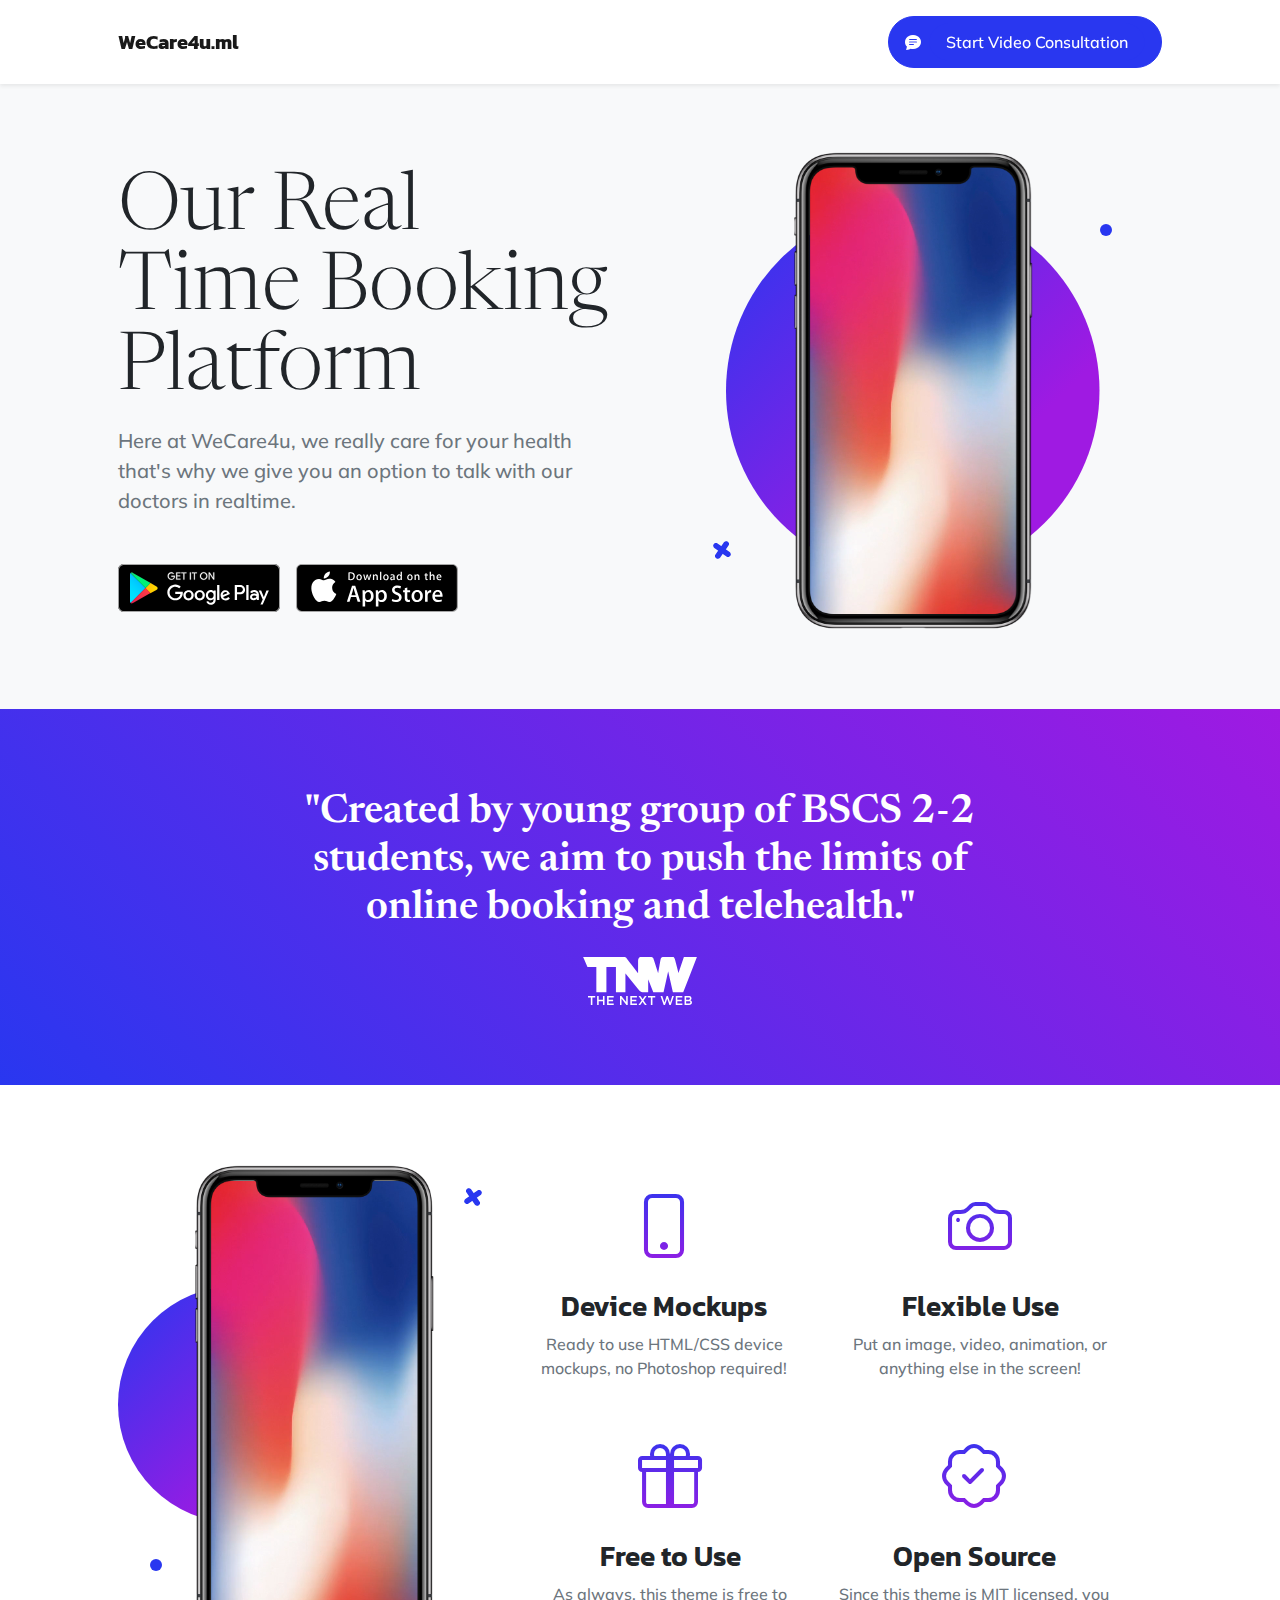
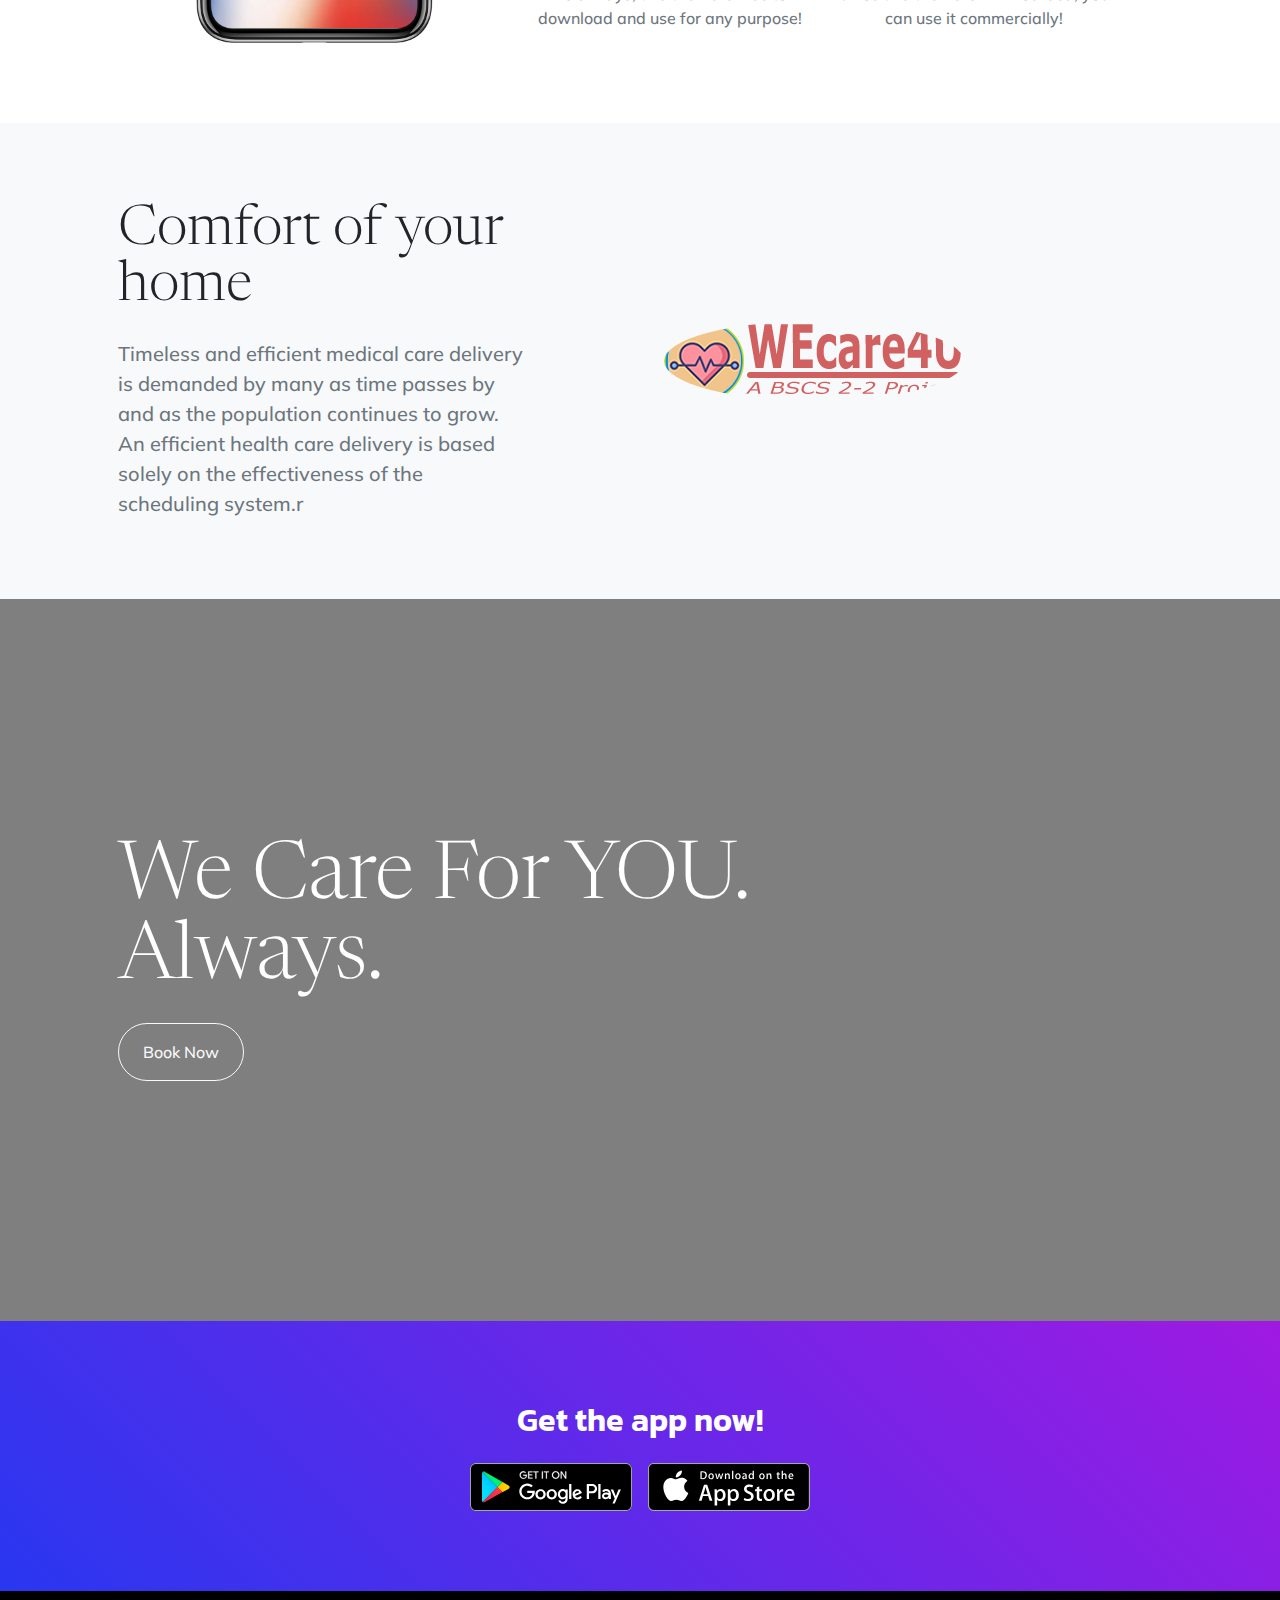
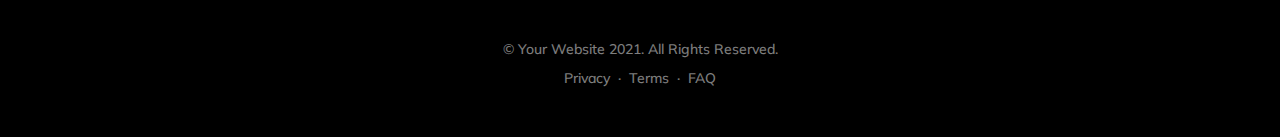
<file: landing/index.html>
<!DOCTYPE html>
<html lang="en">
    <head>
        <meta charset="utf-8" />
        <meta name="viewport" content="width=device-width, initial-scale=1, shrink-to-fit=no" />
        <meta name="description" content="" />
        <meta name="author" content="" />
        <title>WeCare4u - Videoconferencing Tool</title>
        <link rel="icon" type="image/x-icon" href="assets/favicon.ico" />
        <!-- Bootstrap icons-->
        <link href="https://cdn.jsdelivr.net/npm/bootstrap-icons@1.5.0/font/bootstrap-icons.css" rel="stylesheet" />
        <!-- Google fonts-->
        <link rel="preconnect" href="https://fonts.gstatic.com" />
        <link href="https://fonts.googleapis.com/css2?family=Newsreader:ital,wght@0,600;1,600&amp;display=swap" rel="stylesheet" />
        <link href="https://fonts.googleapis.com/css2?family=Mulish:ital,wght@0,300;0,500;0,600;0,700;1,300;1,500;1,600;1,700&amp;display=swap" rel="stylesheet" />
        <link href="https://fonts.googleapis.com/css2?family=Kanit:ital,wght@0,400;1,400&amp;display=swap" rel="stylesheet" />
        <!-- Core theme CSS (includes Bootstrap)-->
        <link href="css/styles.css" rel="stylesheet" />
    </head>
    <body id="page-top">
        <!-- Navigation-->
        <nav class="navbar navbar-expand-lg navbar-light fixed-top shadow-sm" id="mainNav">
            <div class="container px-5">
                <a class="navbar-brand fw-bold" href="#page-top">WeCare4u.ml</a>
                <button class="navbar-toggler" type="button" data-bs-toggle="collapse" data-bs-target="#navbarResponsive" aria-controls="navbarResponsive" aria-expanded="false" aria-label="Toggle navigation">
                    Menu
                    <i class="bi-list"></i>
                </button>
                <div class="collapse navbar-collapse" id="navbarResponsive">
                    <ul class="navbar-nav ms-auto me-4 my-3 my-lg-0">
                        <li class="nav-item"><a class="nav-link me-lg-3" href="#features"> </a></li>
                        <li class="nav-item" ><a class="nav-link me-lg-3" href="#download"> </a></li>
                    </ul>
                    <button class="btn btn-primary rounded-pill px-3 mb-2 mb-lg-0" href="https://wecare4u.ml" target="_blank" >
                        <span class="d-flex align-items-center">
                            <i class="bi-chat-text-fill me-2"></i>
                            
							
							<a href="https://wecare4u.ml" target="_blank"><input class="btn btn-primary rounded-pill px-3 mb-2 mb-lg-0" type="button" value="Start Video Consultation"></a>
							
                        </span>
                    </button>
                </div>
            </div>
        </nav>
        <!-- Mashead header-->
        <header class="masthead">
            <div class="container px-5">
                <div class="row gx-5 align-items-center">
                    <div class="col-lg-6">
                        <!-- Mashead text and app badges-->
                        <div class="mb-5 mb-lg-0 text-center text-lg-start">
                            <h1 class="display-1 lh-1 mb-3">Our Real Time Booking Platform</h1>
                            <p class="lead fw-normal text-muted mb-5">Here at WeCare4u, we really care for your health that's why we give you 
							an option to talk with our doctors in realtime.</p>
                            <div class="d-flex flex-column flex-lg-row align-items-center">
                                <a class="me-lg-3 mb-4 mb-lg-0" href="#!"><img class="app-badge" src="assets/img/google-play-badge.svg" alt="..." /></a>
                                <a href="#!"><img class="app-badge" src="assets/img/app-store-badge.svg" alt="..." /></a>
                            </div>
                        </div>
                    </div>
                    <div class="col-lg-6">
                        <!-- Masthead device mockup feature-->
                        <div class="masthead-device-mockup">
                            <svg class="circle" viewBox="0 0 100 100" xmlns="http://www.w3.org/2000/svg">
                                <defs>
                                    <linearGradient id="circleGradient" gradientTransform="rotate(45)">
                                        <stop class="gradient-start-color" offset="0%"></stop>
                                        <stop class="gradient-end-color" offset="100%"></stop>
                                    </linearGradient>
                                </defs>
                                <circle cx="50" cy="50" r="50"></circle></svg
                            ><svg class="shape-1 d-none d-sm-block" viewBox="0 0 240.83 240.83" xmlns="http://www.w3.org/2000/svg">
                                <rect x="-32.54" y="78.39" width="305.92" height="84.05" rx="42.03" transform="translate(120.42 -49.88) rotate(45)"></rect>
                                <rect x="-32.54" y="78.39" width="305.92" height="84.05" rx="42.03" transform="translate(-49.88 120.42) rotate(-45)"></rect></svg
                            ><svg class="shape-2 d-none d-sm-block" viewBox="0 0 100 100" xmlns="http://www.w3.org/2000/svg"><circle cx="50" cy="50" r="50"></circle></svg>
                            <div class="device-wrapper">
                                <div class="device" data-device="iPhoneX" data-orientation="portrait" data-color="black">
                                    <div class="screen bg-black">
                                        <!-- PUT CONTENTS HERE:-->
                                        <!-- * * This can be a video, image, or just about anything else.-->
                                        <!-- * * Set the max width of your media to 100% and the height to-->
                                        <!-- * * 100% like the demo example below.-->
                                        <video muted="muted" autoplay="" loop="" style="max-width: 100%; height: 100%"><source src="assets/img/demo-screen.mp4" type="video/mp4" /></video>
                                    </div>
                                </div>
                            </div>
                        </div>
                    </div>
                </div>
            </div>
        </header>
        <!-- Quote/testimonial aside-->
        <aside class="text-center bg-gradient-primary-to-secondary">
            <div class="container px-5">
                <div class="row gx-5 justify-content-center">
                    <div class="col-xl-8">
                        <div class="h2 fs-1 text-white mb-4">"Created by young group of BSCS 2-2 students, we aim to push the limits of online booking and telehealth."</div>
                        <img src="assets/img/tnw-logo.svg" alt="..." style="height: 3rem" />
                    </div>
                </div>
            </div>
        </aside>
        <!-- App features section-->
        <section id="features">
            <div class="container px-5">
                <div class="row gx-5 align-items-center">
                    <div class="col-lg-8 order-lg-1 mb-5 mb-lg-0">
                        <div class="container-fluid px-5">
                            <div class="row gx-5">
                                <div class="col-md-6 mb-5">
                                    <!-- Feature item-->
                                    <div class="text-center">
                                        <i class="bi-phone icon-feature text-gradient d-block mb-3"></i>
                                        <h3 class="font-alt">Device Mockups</h3>
                                        <p class="text-muted mb-0">Ready to use HTML/CSS device mockups, no Photoshop required!</p>
                                    </div>
                                </div>
                                <div class="col-md-6 mb-5">
                                    <!-- Feature item-->
                                    <div class="text-center">
                                        <i class="bi-camera icon-feature text-gradient d-block mb-3"></i>
                                        <h3 class="font-alt">Flexible Use</h3>
                                        <p class="text-muted mb-0">Put an image, video, animation, or anything else in the screen!</p>
                                    </div>
                                </div>
                            </div>
                            <div class="row">
                                <div class="col-md-6 mb-5 mb-md-0">
                                    <!-- Feature item-->
                                    <div class="text-center">
                                        <i class="bi-gift icon-feature text-gradient d-block mb-3"></i>
                                        <h3 class="font-alt">Free to Use</h3>
                                        <p class="text-muted mb-0">As always, this theme is free to download and use for any purpose!</p>
                                    </div>
                                </div>
                                <div class="col-md-6">
                                    <!-- Feature item-->
                                    <div class="text-center">
                                        <i class="bi-patch-check icon-feature text-gradient d-block mb-3"></i>
                                        <h3 class="font-alt">Open Source</h3>
                                        <p class="text-muted mb-0">Since this theme is MIT licensed, you can use it commercially!</p>
                                    </div>
                                </div>
                            </div>
                        </div>
                    </div>
                    <div class="col-lg-4 order-lg-0">
                        <!-- Features section device mockup-->
                        <div class="features-device-mockup">
                            <svg class="circle" viewBox="0 0 100 100" xmlns="http://www.w3.org/2000/svg">
                                <defs>
                                    <linearGradient id="circleGradient" gradientTransform="rotate(45)">
                                        <stop class="gradient-start-color" offset="0%"></stop>
                                        <stop class="gradient-end-color" offset="100%"></stop>
                                    </linearGradient>
                                </defs>
                                <circle cx="50" cy="50" r="50"></circle></svg
                            ><svg class="shape-1 d-none d-sm-block" viewBox="0 0 240.83 240.83" xmlns="http://www.w3.org/2000/svg">
                                <rect x="-32.54" y="78.39" width="305.92" height="84.05" rx="42.03" transform="translate(120.42 -49.88) rotate(45)"></rect>
                                <rect x="-32.54" y="78.39" width="305.92" height="84.05" rx="42.03" transform="translate(-49.88 120.42) rotate(-45)"></rect></svg
                            ><svg class="shape-2 d-none d-sm-block" viewBox="0 0 100 100" xmlns="http://www.w3.org/2000/svg"><circle cx="50" cy="50" r="50"></circle></svg>
                            <div class="device-wrapper">
                                <div class="device" data-device="iPhoneX" data-orientation="portrait" data-color="black">
                                    <div class="screen bg-black">
                                        <!-- PUT CONTENTS HERE:-->
                                        <!-- * * This can be a video, image, or just about anything else.-->
                                        <!-- * * Set the max width of your media to 100% and the height to-->
                                        <!-- * * 100% like the demo example below.-->
                                        <video muted="muted" autoplay="" loop="" style="max-width: 100%; height: 100%"><source src="assets/img/demo-screen.mp4" type="video/mp4" /></video>
                                    </div>
                                </div>
                            </div>
                        </div>
                    </div>
                </div>
            </div>
        </section>
        <!-- Basic features section-->
        <section class="bg-light">
            <div class="container px-5">
                <div class="row gx-5 align-items-center justify-content-center justify-content-lg-between">
                    <div class="col-12 col-lg-5">
                        <h2 class="display-4 lh-1 mb-4">Comfort of your home</h2>
                        <p class="lead fw-normal text-muted mb-5 mb-lg-0">Timeless and efficient medical care delivery is demanded by many as time passes by and as the population continues to grow. An efficient health care delivery is based solely on the effectiveness of the scheduling system.r </p>
                    </div>
                    <div class="col-sm-8 col-md-6">
					
                        <div class="px-5 px-sm-0"><img class="img-fluid rounded-circle" src="logo.png" alt="..." /></div>
                    </div>
					
                </div>
            </div>
        </section>
        <!-- Call to action section-->
        <section class="cta">
            <div class="cta-content">
                <div class="container px-5">
                    <h2 class="text-white display-1 lh-1 mb-4">
                        We Care For YOU.
                        <br />
                        Always.
                    </h2>
                    <a class="btn btn-outline-light py-3 px-4 rounded-pill" href="https://wecare4u.ml" target="_blank">Book Now</a>
                </div>
            </div>
        </section>
        <!-- App badge section-->
        <section class="bg-gradient-primary-to-secondary" id="download">
            <div class="container px-5">
                <h2 class="text-center text-white font-alt mb-4">Get the app now!</h2>
                <div class="d-flex flex-column flex-lg-row align-items-center justify-content-center">
                    <a class="me-lg-3 mb-4 mb-lg-0" href="#!"><img class="app-badge" src="assets/img/google-play-badge.svg" alt="..." /></a>
                    <a href="#!"><img class="app-badge" src="assets/img/app-store-badge.svg" alt="..." /></a>
                </div>
            </div>
        </section>
        <!-- Footer-->
        <footer class="bg-black text-center py-5">
            <div class="container px-5">
                <div class="text-white-50 small">
                    <div class="mb-2">&copy; Your Website 2021. All Rights Reserved.</div>
                    <a href="#!">Privacy</a>
                    <span class="mx-1">&middot;</span>
                    <a href="#!">Terms</a>
                    <span class="mx-1">&middot;</span>
                    <a href="#!">FAQ</a>
                </div>
            </div>
        </footer>
        <!-- Feedback Modal-->
        <div class="modal fade" id="feedbackModal" tabindex="-1" aria-labelledby="feedbackModalLabel" aria-hidden="true">
            <div class="modal-dialog modal-dialog-centered">
                <div class="modal-content">
                    <div class="modal-header bg-gradient-primary-to-secondary p-4">
                        <h5 class="modal-title font-alt text-white" id="feedbackModalLabel">Send feedback</h5>
                        <button class="btn-close btn-close-white" type="button" data-bs-dismiss="modal" aria-label="Close"></button>
                    </div>
                    <div class="modal-body border-0 p-4">
                        <!-- * * * * * * * * * * * * * * *-->
                        <!-- * * SB Forms Contact Form * *-->
                        <!-- * * * * * * * * * * * * * * *-->
                        <!-- This form is pre-integrated with SB Forms.-->
                        <!-- To make this form functional, sign up at-->
                        <!-- https://startbootstrap.com/solution/contact-forms-->
                        <!-- to get an API token!-->
                        <form id="contactForm" data-sb-form-api-token="API_TOKEN">
                            <!-- Name input-->
                            <div class="form-floating mb-3">
                                <input class="form-control" id="name" type="text" placeholder="Enter your name..." data-sb-validations="required" />
                                <label for="name">Full name</label>
                                <div class="invalid-feedback" data-sb-feedback="name:required">A name is required.</div>
                            </div>
                            <!-- Email address input-->
                            <div class="form-floating mb-3">
                                <input class="form-control" id="email" type="email" placeholder="name@example.com" data-sb-validations="required,email" />
                                <label for="email">Email address</label>
                                <div class="invalid-feedback" data-sb-feedback="email:required">An email is required.</div>
                                <div class="invalid-feedback" data-sb-feedback="email:email">Email is not valid.</div>
                            </div>
                            <!-- Phone number input-->
                            <div class="form-floating mb-3">
                                <input class="form-control" id="phone" type="tel" placeholder="(123) 456-7890" data-sb-validations="required" />
                                <label for="phone">Phone number</label>
                                <div class="invalid-feedback" data-sb-feedback="phone:required">A phone number is required.</div>
                            </div>
                            <!-- Message input-->
                            <div class="form-floating mb-3">
                                <textarea class="form-control" id="message" type="text" placeholder="Enter your message here..." style="height: 10rem" data-sb-validations="required"></textarea>
                                <label for="message">Message</label>
                                <div class="invalid-feedback" data-sb-feedback="message:required">A message is required.</div>
                            </div>
                            <!-- Submit success message-->
                            <!---->
                            <!-- This is what your users will see when the form-->
                            <!-- has successfully submitted-->
                            <div class="d-none" id="submitSuccessMessage">
                                <div class="text-center mb-3">
                                    <div class="fw-bolder">Form submission successful!</div>
                                    To activate this form, sign up at
                                    <br />
                                    <a href="https://startbootstrap.com/solution/contact-forms">https://startbootstrap.com/solution/contact-forms</a>
                                </div>
                            </div>
                            <!-- Submit error message-->
                            <!---->
                            <!-- This is what your users will see when there is-->
                            <!-- an error submitting the form-->
                            <div class="d-none" id="submitErrorMessage"><div class="text-center text-danger mb-3">Error sending message!</div></div>
                            <!-- Submit Button-->
                            <div class="d-grid"><button class="btn btn-primary rounded-pill btn-lg disabled" id="submitButton" type="submit">Submit</button></div>
                        </form>
                    </div>
                </div>
            </div>
        </div>
        <!-- Bootstrap core JS-->
        <script src="https://cdn.jsdelivr.net/npm/bootstrap@5.0.1/dist/js/bootstrap.bundle.min.js"></script>
        <!-- Core theme JS-->
        <script src="js/scripts.js"></script>
    </body>
</html>
</file>
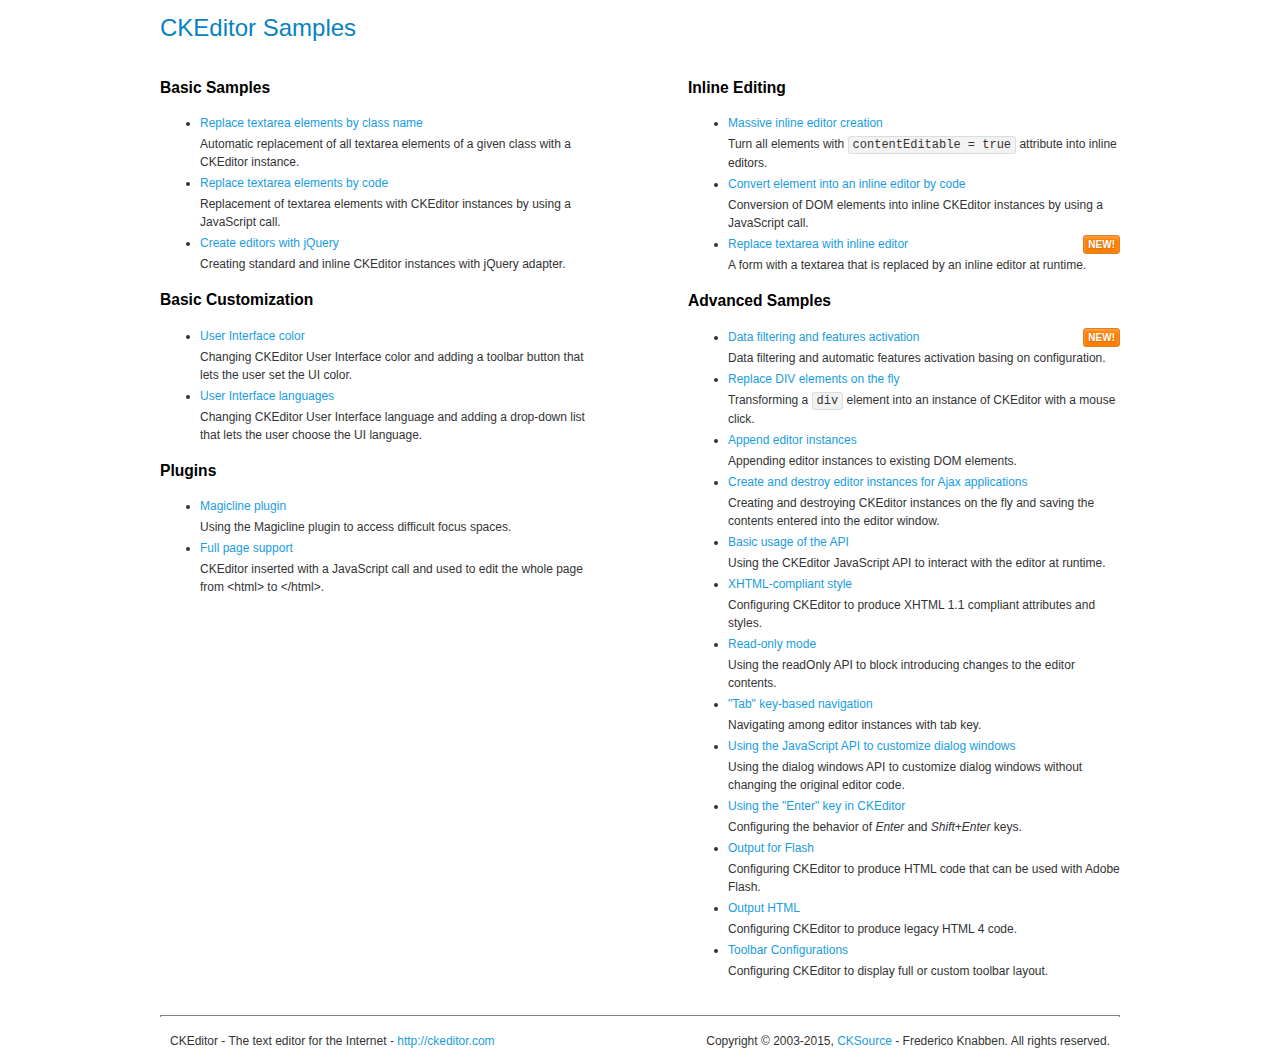
<file: vendor/ckeditor/samples/index.html>
<!DOCTYPE html>
<!--
Copyright (c) 2003-2015, CKSource - Frederico Knabben. All rights reserved.
For licensing, see LICENSE.md or http://ckeditor.com/license
-->
<html>
<head>
	<meta charset="utf-8">
	<title>CKEditor Samples</title>
	<link rel="stylesheet" href="sample.css">
</head>
<body>
	<h1 class="samples">
		CKEditor Samples
	</h1>
	<div class="twoColumns">
		<div class="twoColumnsLeft">
			<h2 class="samples">
				Basic Samples
			</h2>
			<dl class="samples">
				<dt><a class="samples" href="replacebyclass.html">Replace textarea elements by class name</a></dt>
				<dd>Automatic replacement of all textarea elements of a given class with a CKEditor instance.</dd>

				<dt><a class="samples" href="replacebycode.html">Replace textarea elements by code</a></dt>
				<dd>Replacement of textarea elements with CKEditor instances by using a JavaScript call.</dd>

				<dt><a class="samples" href="jquery.html">Create editors with jQuery</a></dt>
				<dd>Creating standard and inline CKEditor instances with jQuery adapter.</dd>
			</dl>

			<h2 class="samples">
				Basic Customization
			</h2>
			<dl class="samples">
				<dt><a class="samples" href="uicolor.html">User Interface color</a></dt>
				<dd>Changing CKEditor User Interface color and adding a toolbar button that lets the user set the UI color.</dd>

				<dt><a class="samples" href="uilanguages.html">User Interface languages</a></dt>
				<dd>Changing CKEditor User Interface language and adding a drop-down list that lets the user choose the UI language.</dd>
			</dl>


			<h2 class="samples">Plugins</h2>
<dl class="samples">
<dt><a class="samples" href="plugins/magicline/magicline.html">Magicline plugin</a></dt>
<dd>Using the Magicline plugin to access difficult focus spaces.</dd>

<dt><a class="samples" href="plugins/wysiwygarea/fullpage.html">Full page support</a></dt>
<dd>CKEditor inserted with a JavaScript call and used to edit the whole page from &lt;html&gt; to &lt;/html&gt;.</dd>
</dl>
		</div>
		<div class="twoColumnsRight">
			<h2 class="samples">
				Inline Editing
			</h2>
			<dl class="samples">
				<dt><a class="samples" href="inlineall.html">Massive inline editor creation</a></dt>
				<dd>Turn all elements with <code>contentEditable = true</code> attribute into inline editors.</dd>

				<dt><a class="samples" href="inlinebycode.html">Convert element into an inline editor by code</a></dt>
				<dd>Conversion of DOM elements into inline CKEditor instances by using a JavaScript call.</dd>

				<dt><a class="samples" href="inlinetextarea.html">Replace textarea with inline editor</a> <span class="new">New!</span></dt>
				<dd>A form with a textarea that is replaced by an inline editor at runtime.</dd>

				
			</dl>

			<h2 class="samples">
				Advanced Samples
			</h2>
			<dl class="samples">
				<dt><a class="samples" href="datafiltering.html">Data filtering and features activation</a> <span class="new">New!</span></dt>
				<dd>Data filtering and automatic features activation basing on configuration.</dd>

				<dt><a class="samples" href="divreplace.html">Replace DIV elements on the fly</a></dt>
				<dd>Transforming a <code>div</code> element into an instance of CKEditor with a mouse click.</dd>

				<dt><a class="samples" href="appendto.html">Append editor instances</a></dt>
				<dd>Appending editor instances to existing DOM elements.</dd>

				<dt><a class="samples" href="ajax.html">Create and destroy editor instances for Ajax applications</a></dt>
				<dd>Creating and destroying CKEditor instances on the fly and saving the contents entered into the editor window.</dd>

				<dt><a class="samples" href="api.html">Basic usage of the API</a></dt>
				<dd>Using the CKEditor JavaScript API to interact with the editor at runtime.</dd>

				<dt><a class="samples" href="xhtmlstyle.html">XHTML-compliant style</a></dt>
				<dd>Configuring CKEditor to produce XHTML 1.1 compliant attributes and styles.</dd>

				<dt><a class="samples" href="readonly.html">Read-only mode</a></dt>
				<dd>Using the readOnly API to block introducing changes to the editor contents.</dd>

				<dt><a class="samples" href="tabindex.html">"Tab" key-based navigation</a></dt>
				<dd>Navigating among editor instances with tab key.</dd>


				
<dt><a class="samples" href="plugins/dialog/dialog.html">Using the JavaScript API to customize dialog windows</a></dt>
<dd>Using the dialog windows API to customize dialog windows without changing the original editor code.</dd>

<dt><a class="samples" href="plugins/enterkey/enterkey.html">Using the &quot;Enter&quot; key in CKEditor</a></dt>
<dd>Configuring the behavior of <em>Enter</em> and <em>Shift+Enter</em> keys.</dd>

<dt><a class="samples" href="plugins/htmlwriter/outputforflash.html">Output for Flash</a></dt>
<dd>Configuring CKEditor to produce HTML code that can be used with Adobe Flash.</dd>

<dt><a class="samples" href="plugins/htmlwriter/outputhtml.html">Output HTML</a></dt>
<dd>Configuring CKEditor to produce legacy HTML 4 code.</dd>

<dt><a class="samples" href="plugins/toolbar/toolbar.html">Toolbar Configurations</a></dt>
<dd>Configuring CKEditor to display full or custom toolbar layout.</dd>

			</dl>
		</div>
	</div>
	<div id="footer">
		<hr>
		<p>
			CKEditor - The text editor for the Internet - <a class="samples" href="http://ckeditor.com/">http://ckeditor.com</a>
		</p>
		<p id="copy">
			Copyright &copy; 2003-2015, <a class="samples" href="http://cksource.com/">CKSource</a> - Frederico Knabben. All rights reserved.
		</p>
	</div>
</body>
</html>
</file>
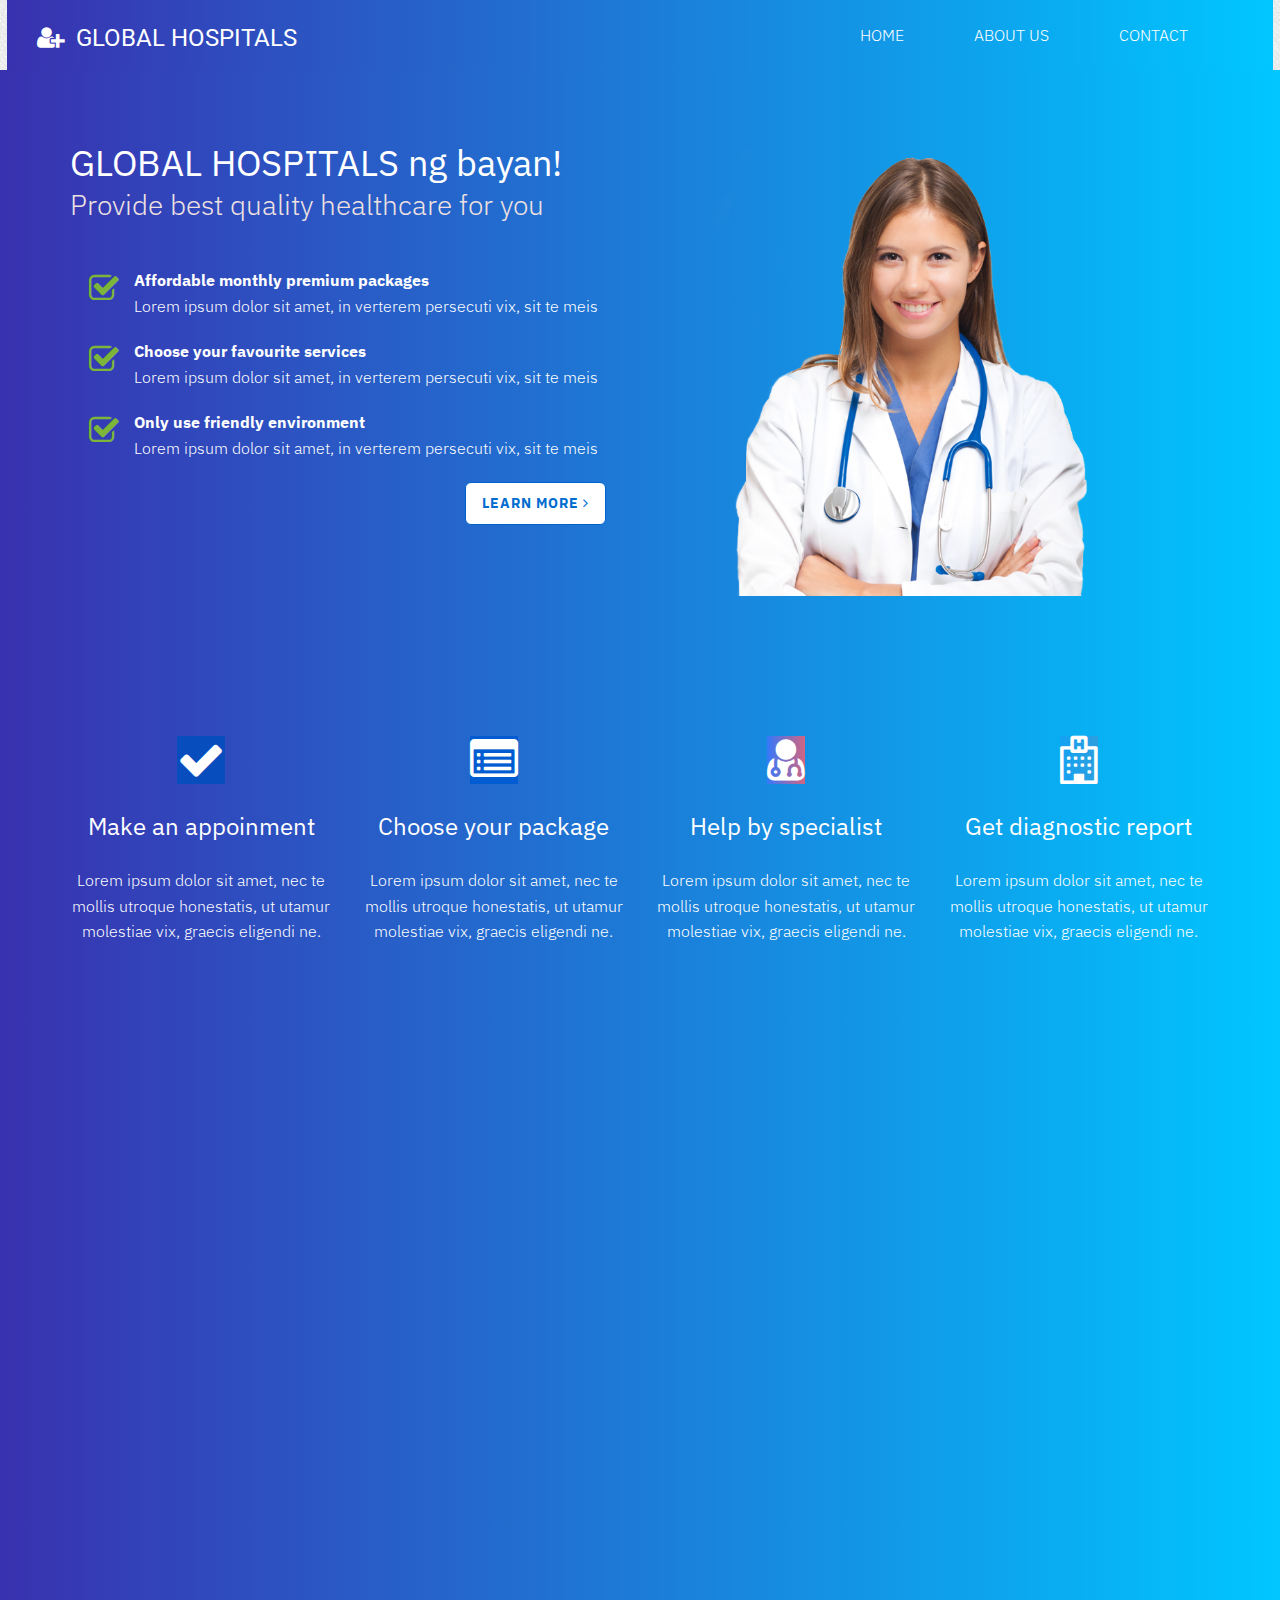
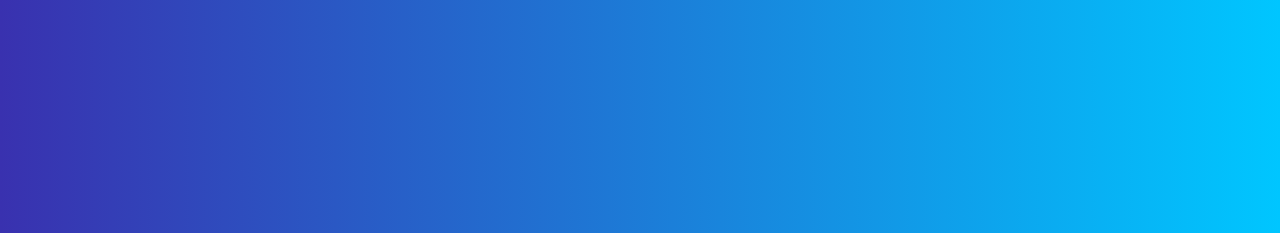
<file: services.html>
<!DOCTYPE html>
<html lang="en">

<head>
  <meta charset="utf-8">
  <meta name="viewport" content="width=device-width, initial-scale=1.0">
  <title>Services</title>

  <!-- css -->
  <link rel="shortcut icon" type="image/x-icon" href="images/favicon.png" />
  <link href="css/bootstrap.min.css" rel="stylesheet" type="text/css">

  <link href="font-awesome/css/font-awesome.min.css" rel="stylesheet" type="text/css" />
 <link rel="stylesheet" href="vendor/fontawesome/css/font-awesome.min.css">
  <link href="css/animate.css" rel="stylesheet" />
  <link href="https://fonts.googleapis.com/css?family=IBM+Plex+Sans&display=swap" rel="stylesheet">
  <link href="css/style.css" rel="stylesheet">

  <!-- boxed bg -->
  <link id="bodybg" href="bodybg/bg1.css" rel="stylesheet" type="text/css" />
  <!-- template skin -->
  <link id="t-colors" href="color/default.css" rel="stylesheet">

<style >
  .bg-skin {
    background: -webkit-linear-gradient(left, #3f5efb, #fc466b);
    
  }


  .nav>li>a:hover, .nav>li>a:focus {
    text-decoration: none;
    background-color: #251f1f00;
    /* color: blue; */
}

.btn-skin {
  background-color: #0062cc;
    border-color: #0062cc;
}
.box h4 {
    font-size: 24px;
    color: white;
    font-family: 'IBM Plex Sans', sans-serif;
}
.service-desc h5 {
    margin-bottom: 10px;
     color: white;
    font-family: 'IBM Plex Sans', sans-serif;
}
.fa-stethoscope:before {
  color: white;
}

.fa-h-square:before {
    color: white;
}

.fa-wheelchair:before {
    color: white;
}

.fa-filter:before {
    color: white;
}

.fa-plus-square:before {
    color: white;
}

.fa-user-md:before {
    color: white;
    background: #00ffff2b;
}

.fa-check:before {
    background: #084dbe;
}

.fa-list-alt:before {
    background: #005cd0;
}

.fa-hospital-o:before {
    background: #0eacf0de
}

.fa-heartbeat:before {
    color: white;
}

footer .widget h5 {
    font-size: 20px;
    margin-bottom: 10px;
    text-transform: uppercase;
    color: white;
}

.intro-content {
    /*background: url(../img/dummy/bg1.jpg) no-repeat top center;*/
    background:-webkit-linear-gradient(left, #3931af, #00c6ff);
    padding: 200px 0 60px;
}


</style>
</head>


<body>

  <!--GLobal Hospital headline color banner-->
  <div class="container navigation" style="background: -webkit-linear-gradient(left, #3931af, #00c6ff);width: 98.85vw;height: 70px;padding-top: 10px;">

        <div class="navbar-header page-scroll">
          <button type="button" class="navbar-toggle" data-toggle="collapse" data-target=".navbar-main-collapse">
                    <i class="fa fa-bars"></i>
                </button>
          <a class="navbar-brand js-scroll-trigger" href="index.php" style="margin-top: 0px;font-family: 'IBM Plex Sans', sans-serif;"><h5 style="color: white;"><i class="fa fa-user-plus" aria-hidden="true"></i>&nbsp GLOBAL HOSPITALS</h5></a>
        </div>

        <div class="collapse navbar-collapse navbar-right navbar-main-collapse">
          <ul class="nav navbar-nav">
            <li class="active" style="margin-right: 40px;font-family: 'IBM Plex Sans', sans-serif;"><a href="index.php" style="color: white">HOME</a></li>
            <li class="active" style="margin-right: 40px;font-family: 'IBM Plex Sans', sans-serif;"><a href="services.html" style="color: white">ABOUT US</a></li>
            <li><a href="contact.html" style="margin-right: 40px;font-family: 'IBM Plex Sans', sans-serif;color: white">CONTACT</a></li>
              </ul>
        </div>
  
      </div>


  <div id="wrapper">

<section id="intro" class="intro"  style="font-family: 'IBM Plex Sans', sans-serif;">
      <div class="intro-content" style="padding-top: 75px;">
        <div class="container">
          <div class="row">
            <div class="col-lg-6">
              <div class="wow fadeInDown" data-wow-offset="0" data-wow-delay="0.1s">
                <h2 style="font-family: 'IBM Plex Sans', sans-serif;color: white">GLOBAL HOSPITALS ng bayan!</h2>
              </div>
              <div class="wow fadeInUp" data-wow-offset="0" data-wow-delay="0.1s">
                <h4 class="h-light" style="font-family: 'IBM Plex Sans', sans-serif;color: #efe1e1">Provide best quality healthcare for you</h4>
              </div>
              <div class="well well-trans" style="background:#ffffff00;color: white">
                <div class="wow fadeInRight" data-wow-delay="0.1s">

                  <ul class="lead-list">
                    <li><span class="fa fa-check-square-o fa-2x icon-success"></span> <span class="list"><strong>Affordable monthly premium packages</strong><br />Lorem ipsum dolor sit amet, in verterem persecuti vix, sit te meis</span></li>
                    <li><span class="fa fa-check-square-o fa-2x icon-success"></span> <span class="list"><strong>Choose your favourite services</strong><br />Lorem ipsum dolor sit amet, in verterem persecuti vix, sit te meis</span></li>
                    <li><span class="fa fa-check-square-o fa-2x icon-success"></span> <span class="list"><strong>Only use friendly environment</strong><br />Lorem ipsum dolor sit amet, in verterem persecuti vix, sit te meis</span></li>
                  </ul>
                  <p class="text-right wow bounceIn" data-wow-delay="0.4s">
                    <a href="#" class="btn btn-skin btn-lg" style="background:white;color:#006ccf">Learn more <i class="fa fa-angle-right"></i></a>
                  </p>
                </div>
              </div>


            </div>
            <div class="col-lg-6">
              <div class="wow fadeInUp" data-wow-duration="2s" data-wow-delay="0.2s">
                <img src="img/dummy/img-1.png" class="img-responsive" alt="" />
              </div>
            </div>
          </div>
        </div>
      </div>
    </section>


  <!--GLobal Hospital middle color banner-->
    <section id="boxes" class="home-section paddingtop-80" style="background: -webkit-linear-gradient(left, #3931af, #00c6ff);color: white;font-family: 'IBM Plex Sans', sans-serif;">

      <div class="container">
        <div class="row">
          <div class="col-sm-3 col-md-3">
            <div class="wow fadeInUp" data-wow-delay="0.3s">
              <div class="box text-center">

                <i class="fa fa-check fa-3x bg-skin"></i>
                <h4>Make an appoinment</h4>
                <p>
                  Lorem ipsum dolor sit amet, nec te mollis utroque honestatis, ut utamur molestiae vix, graecis eligendi ne.
                </p>
              </div>
            </div>
          </div>
          <div class="col-sm-3 col-md-3">
            <div class="wow fadeInUp" data-wow-delay="0.5s">
              <div class="box text-center">

                <i class="fa fa-list-alt fa-3x bg-skin"></i>
                <h4>Choose your package</h4>
                <p>
                  Lorem ipsum dolor sit amet, nec te mollis utroque honestatis, ut utamur molestiae vix, graecis eligendi ne.
                </p>
              </div>
            </div>
          </div>
          <div class="col-sm-3 col-md-3">
            <div class="wow fadeInUp" data-wow-delay="0.7s">
              <div class="box text-center">
                <i class="fa fa-user-md fa-3x bg-skin"></i>
                <h4>Help by specialist</h4>
                <p>
                  Lorem ipsum dolor sit amet, nec te mollis utroque honestatis, ut utamur molestiae vix, graecis eligendi ne.
                </p>
              </div>
            </div>
          </div>
          <div class="col-sm-3 col-md-3">

            <div class="wow fadeInUp" data-wow-delay="0.9s">
              <div class="box text-center">

                <i class="fa fa-hospital-o fa-3x bg-skin"></i>
                <h4>Get diagnostic report</h4>
                <p>
                  Lorem ipsum dolor sit amet, nec te mollis utroque honestatis, ut utamur molestiae vix, graecis eligendi ne.
                </p>
              </div>
            </div>
          </div>
        </div>
      </div>

    </section>


  <section id="service" class="home-section nopadding paddingtop-60" style="background: -webkit-linear-gradient(left, #3931af, #00c6ff);color: white" style="height: 80%;" >
  <div class="container">

        <div class="row">
          <div class="col-sm-6 col-md-6">
            <div class="wow fadeInLeft" data-wow-delay="0.2s">
              <img src="img/dummy/img-6.png" class="img-responsive" alt="" />
            </div>
          </div>
          <div class="col-sm-3 col-md-3">

            <div class="wow fadeInRight" data-wow-delay="0.1s">
              <div class="service-box">
                <div class="service-icon">
                  <span class="fa fa-stethoscope fa-3x" style="color:#0062cc"></span>
                </div>
                <div class="service-desc">
                  <h5 class="h-light">Medical checkup</h5>
                  <p>Vestibulum tincidunt enim in pharetra malesuada.</p>
                </div>
              </div>
            </div>

            <div class="wow fadeInRight" data-wow-delay="0.2s">
              <div class="service-box">
                <div class="service-icon">
                  <span class="fa fa-wheelchair fa-3x" style="color:#0062cc"></span>
                </div>
                <div class="service-desc">
                  <h5 class="h-light">Nursing Services</h5>
                  <p>Vestibulum tincidunt enim in pharetra malesuada.</p>
                </div>
              </div>
            </div>
            <div class="wow fadeInRight" data-wow-delay="0.3s">
              <div class="service-box">
                <div class="service-icon">
                  <span class="fa fa-plus-square fa-3x" style="color:#0062cc"></span>
                </div>
                <div class="service-desc">
                  <h5 class="h-light">Pharmacy</h5>
                  <p>Vestibulum tincidunt enim in pharetra malesuada.</p>
                </div>
              </div>
            </div>


          </div>
          <div class="col-sm-3 col-md-3">

            <div class="wow fadeInRight" data-wow-delay="0.1s">
              <div class="service-box">
                <div class="service-icon">
                  <span class="fa fa-h-square fa-3x" style="color:#0062cc"></span>
                </div>
                <div class="service-desc">
                  <h5 class="h-light">Gyn Care</h5>
                  <p>Vestibulum tincidunt enim in pharetra malesuada.</p>
                </div>
              </div>
            </div>

            <div class="wow fadeInRight" data-wow-delay="0.2s">
              <div class="service-box">
                <div class="service-icon">
                  <span class="fa fa-filter fa-3x" style="color:#0062cc"></span>
                </div>
                <div class="service-desc">
                  <h5 class="h-light">Neurology</h5>
                  <p>Vestibulum tincidunt enim in pharetra malesuada.</p>
                </div>
              </div>
            </div>
            <div class="wow fadeInRight" data-wow-delay="0.3s">
              
              <div class="service-box">
                <div class="service-icon">
                  <span class="fa fa-heartbeat fa-3x"></span>
                </div>
                <div class="service-desc">
                  <h5 class="h-light">Sleep Center</h5>
                  <p>Vestibulum tincidunt enim in pharetra malesuada.</p>
                </div>
              </div>
            </div>

          </div>

        </div>
      </div>
    </section>


    
    
  <!--GLobal Hospital footline color banner-->

    <footer style="background: -webkit-linear-gradient(left, #3931af, #00c6ff);color: #e4d6d6">

      <div class="container">
        <div class="row">
          <div class="col-sm-6 col-md-4">
            <div class="wow fadeInDown" data-wow-delay="0.1s">
              <div class="widget">
                <h5>About Global Hospitals</h5>
                <p>
                  Lorem ipsum dolor sit amet, ne nam purto nihil impetus, an facilisi accommodare sea
                </p>
              </div>
            </div>
            <div class="wow fadeInDown" data-wow-delay="0.1s">
              <div class="widget">
                <h5>Information</h5>
                <ul >
                  <li><a style="color: #e4d6d6" href="#">Home</a></li>
                  <li><a style="color: #e4d6d6" href="#">Laboratory</a></li>
                  <li><a style="color: #e4d6d6"href="#">Medical treatment</a></li>
                  <li><a style="color: #e4d6d6" href="#">Terms & conditions</a></li>
                </ul>
              </div>
            </div>
          </div>
          <div class="col-sm-6 col-md-4">
            <div class="wow fadeInDown" data-wow-delay="0.1s">
              <div class="widget">
                <h5>Global Hospitals</h5>
                <p>
                  Nam leo lorem, tincidunt id risus ut, ornare tincidunt naqunc sit amet.
                </p>
                <ul>
                  <li>
                    <span class="fa-stack fa-lg">
                  <i class="fa fa-calendar-o fa-stack-1x fa-inverse"></i>
                </span> Monday - Saturday, 8am to 10pm
                  </li>
                  <li>
                    <span class="fa-stack fa-lg">
                  <i class="fa fa-phone fa-stack-1x fa-inverse"></i>
                </span> +62 0888 904 711
                  </li>
                  <li>
                    <span class="fa-stack fa-lg">
                  <i class="fa fa-envelope-o fa-stack-1x fa-inverse"></i>
                </span> global@hospitals.com
                  </li>

                </ul>
              </div>
            </div>
          </div>
          <div class="col-sm-6 col-md-4">
            <div class="wow fadeInDown" data-wow-delay="0.1s">
              <div class="widget">
                <h5>Our location</h5>
                <p>The Suithouse V303, Kuningan City, Jakarta Indonesia 12940</p>

              </div>
            </div>
            <div class="wow fadeInDown" data-wow-delay="0.1s">
              <div class="widget">
                <h5>Follow us</h5>
                <ul class="company-social">
                  <li class="social-facebook"><a href="#"><i class="fa fa-facebook"></i></a></li>
                  <li class="social-twitter"><a href="#"><i class="fa fa-twitter"></i></a></li>
                  <li class="social-google"><a href="#"><i class="fa fa-google-plus"></i></a></li>
                  <li class="social-vimeo"><a href="#"><i class="fa fa-vimeo-square"></i></a></li>
                  <li class="social-dribble"><a href="#"><i class="fa fa-dribbble"></i></a></li>
                </ul>
              </div>
            </div>
          </div>
        </div>
      </div>
      
    </footer>


  </div>


  <!-- Core JavaScript Files -->
  <script src="js/jquery.min.js"></script>
  <script src="js/bootstrap.min.js"></script>
  <script src="js/jquery.easing.min.js"></script>
  <script src="js/wow.min.js"></script>
  <script src="js/jquery.scrollTo.js"></script>
  <script src="js/jquery.appear.js"></script>
  <script src="js/stellar.js"></script>
  <script src="plugins/cubeportfolio/js/jquery.cubeportfolio.min.js"></script>
  <script src="js/owl.carousel.min.js"></script>
  <script src="js/nivo-lightbox.min.js"></script>
  <script src="js/custom.js"></script>
</body>
</html>
</file>
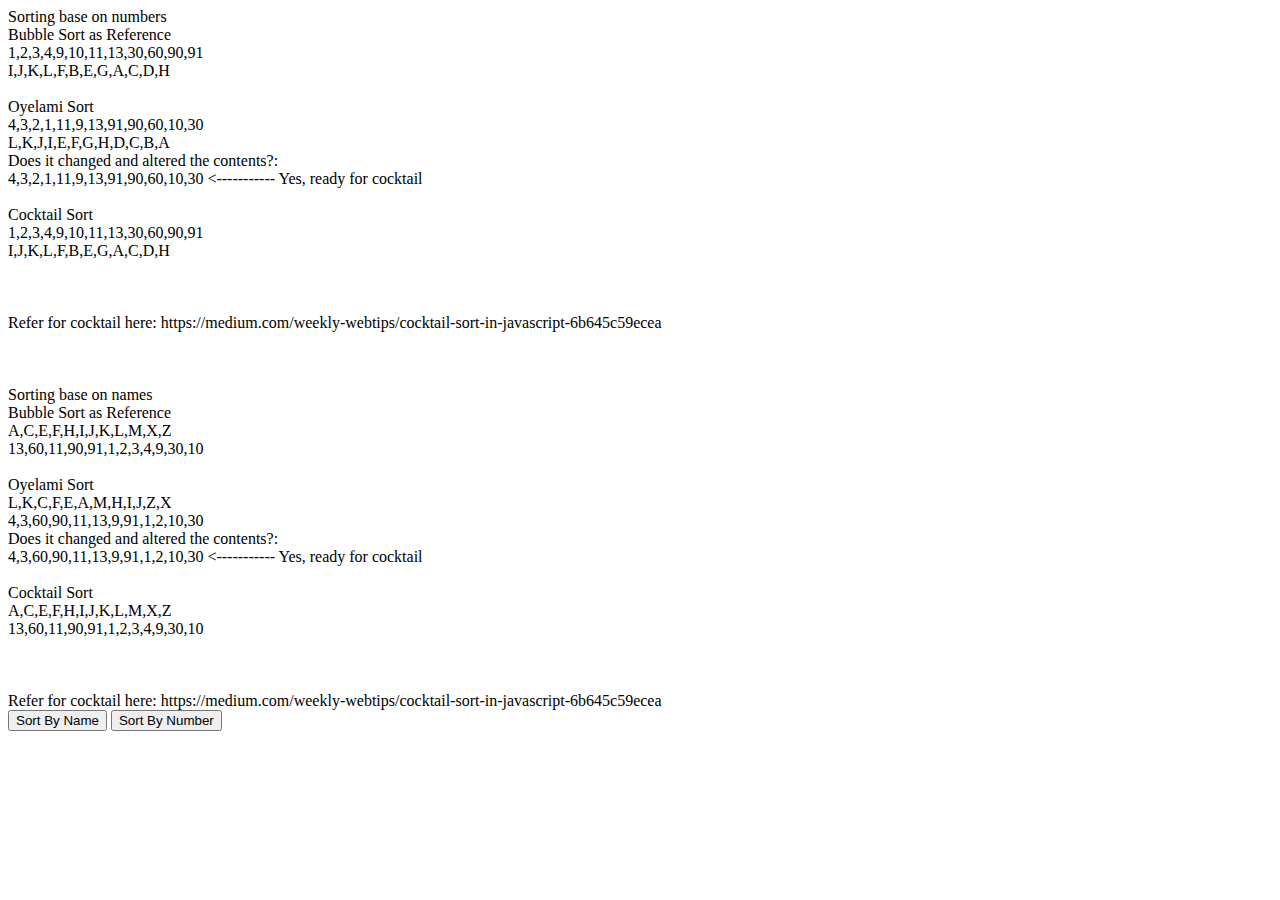
<file: BackupsTrash/mapperfunction.html>
<!DOCTYPE html>
<html>
<body>















<script>
//contents
//read from database to get the size of the row
var i = 0 ;
var lettersToSort = ['A', 'B', 'C', 'D', 'E', 'F', 'G', 'H', 'I', 'J', 'K', 'L']; //determiner of size
var j = lettersToSort.length;


function sortItems(array, mapper) {
	let swapped = true;
	do {
		swapped = false;
		for (let j = 0; j < array.length; j++) {
			if (array[j] > array[j + 1]) {
				let temp = array[j];
                let tempMapper = mapper[j];
                
                
                
				array[j] = array[j + 1];
                mapper[j] = mapper[j+1];
                
                
				array[j + 1] = temp;
                mapper[j+1] = tempMapper;
                
                
				swapped = true;
			}
		}
	} while (swapped);
	//return [array, mapper];
}


//Oyelami Function
function Oyelami_sort(array, mapper){
	while(i<j-1) {
    
    	if (array[i] > array[j-1]){
        	let temp = array[i];
            let tempMapper = mapper[i];
            
            array[i] = array[j-1];
            mapper[i] = mapper[j-1];
            
            
            array[j-1] = temp;
            mapper[j-1] = tempMapper;
            
            }//end of if statement
                i=i+1;
				j=j-1;	
    }//end  of while loop

	//return [array, mapper];
}//end of function Oyelami_sort




//cocktail function
function cocktailSort(arr,mapper) {
	//Start and end is used to keep track of where the beginning and the end of the array is at
	//to determine where needs to be checked for sorting
	//Swapped is our conditional to check if everything is sorted
	let start = 0, end = arr.length, swapped = true;

	while (swapped) {
		//Setting the flag to false, in case it is true from the previous iteration
		swapped = false;

		//Bubble sort from the left side of the array to the right, moving the largest.
		for (let i = start; i < end - 1; i++)
		{
			if (arr[i] > arr[i+1]) {
				let temp = arr[i];
                let tempMapper = mapper[i];
                
				arr[i] = arr[i+1];
                mapper[i] = mapper[i+1];
                
                
				arr[i+1] = temp;
                mapper[i+1] = tempMapper;
                
                
				swapped = true;
			}
		}

		//This is to update the end, so that next iteration, we don't have to check this index.
		end--;

		//If everything is already sorted, we can break out of the loop early.
		if (!swapped)
		{
			break;
		}

		//Setting the flag to false, so it can be used for the next phase
		swapped = false;

		//Reverse Bubble sort, moving the smallest to the front.
		for (let i = end - 1; i > start; i--)
		{
			if (arr[i - 1] > arr[i])
			{
				let temp = arr[i];
                let tempMapper1 = mapper[i];
                
                
				arr[i] = arr[i - 1];
                mapper[i] = mapper[i-1];
                
                
				arr[i - 1] = temp;
                mapper[i-1] = tempMapper1;
                
                
				swapped = true;
			}
		}

		//This is to update the beginning, so that next iteration, we don't have to check this index.
		start++;
	}

	//return [arr, mapper];
}

</script>





<!--main-->
<script>


document.write("Sorting base on numbers <br>");
document.write("Bubble Sort as Reference");
var numbersToSort = [30,10,60,90,11,9,13,91,1,2,3,4];
var lettersToSort = ['A', 'B', 'C', 'D', 'E', 'F', 'G', 'H', 'I', 'J', 'K', 'L'];
//var [price, identifier] = sortItems(numbersToSort, lettersToSort);
sortItems(numbersToSort, lettersToSort);
document.write("<br>");
document.write(numbersToSort);
document.write("<br>");
document.write(lettersToSort);
document.write("<br><br>");



document.write("Oyelami Sort");
var numbersToSort = [30,10,60,90,11,9,13,91,1,2,3,4];
var lettersToSort = ['A', 'B', 'C', 'D', 'E', 'F', 'G', 'H','I', 'J', 'K', 'L'];
//var [price, identifier] = Oyelami_sort(numbersToSort, lettersToSort);
Oyelami_sort(numbersToSort, lettersToSort);
document.write("<br>");
document.write(numbersToSort);
document.write("<br>");
document.write(lettersToSort);
document.write("<br>");
document.write("Does it changed and altered the contents?: " + "<br>");
document.write(numbersToSort);
document.write("    <----------- Yes, ready for cocktail");


document.write("<br><br>");
document.write("Cocktail Sort");
//since data are already processed by javascript what we need now is just to pass it to cokctail sort
//var [price, identifier] =
cocktailSort(numbersToSort, lettersToSort);
document.write("<br>");
document.write(numbersToSort);
document.write("<br>");
document.write(lettersToSort);
document.write("<br>");



</script>


<script>
document.write("<br><br><br>");
document.write("Refer for cocktail here: https://medium.com/weekly-webtips/cocktail-sort-in-javascript-6b645c59ecea" + "<br>");
</script>






















<!--Script-->

<script>

document.write("<br><br><br>Sorting base on names <br>");
document.write("Bubble Sort as Reference");
var numbersToSort = [30,10,60,90,11,9,13,91,1,2,3,4];
var lettersToSort = ['X', 'Z', 'C', 'F', 'E', 'M', 'A', 'H', 'I', 'J', 'K', 'L'];
//var [price, identifier] = 
sortItems(lettersToSort,numbersToSort );
document.write("<br>");
document.write(lettersToSort);
document.write("<br>");
document.write(numbersToSort);
document.write("<br><br>");



document.write("Oyelami Sort");
var numbersToSort = [30,10,60,90,11,9,13,91,1,2,3,4];
var lettersToSort = ['X', 'Z', 'C', 'F', 'E', 'M', 'A', 'H', 'I', 'J', 'K', 'L'];
//var [price, identifier] = 

  //variable resetter to be used by other call
  var i = 0 ;
  var j = lettersToSort.length;
  
Oyelami_sort(lettersToSort,numbersToSort );
document.write("<br>");
document.write(lettersToSort);
document.write("<br>");
document.write(numbersToSort);
document.write("<br>");
document.write("Does it changed and altered the contents?: " + "<br>");
document.write(numbersToSort);
document.write("    <----------- Yes, ready for cocktail");


document.write("<br><br>");
document.write("Cocktail Sort");
//since data are already processed by javascript what we need now is just to pass it to cokctail sort
//var [price, identifier] = 
cocktailSort(lettersToSort,numbersToSort);
document.write("<br>");
document.write(lettersToSort);
document.write("<br>");
document.write(numbersToSort);
document.write("<br>");



</script>


<script>
document.write("<br><br><br>");
document.write("Refer for cocktail here: https://medium.com/weekly-webtips/cocktail-sort-in-javascript-6b645c59ecea" + "<br>");
</script>











































<!--Hidden Sorting Process-->
<script>
var numbersToSort = [30,10,60,90,11,9,13,91,1,2,3,4];
var lettersToSort = ['X', 'Z', 'C', 'F', 'E', 'M', 'A', 'H', 'I', 'J', 'K', 'L'];

  //variable resetter to be used by other call
  var i = 0 ;
  var j = lettersToSort.length;
  
document.getElementById("SortByName").onclick = Oyelami_sort(lettersToSort,numbersToSort ); //this is where to display

</script>
<button id="SortByName" onclick="cocktailSort(lettersToSort,numbersToSort); Display() ">Sort By Name</button>



<script>


function Display() {
document.write("<br>");
document.write(lettersToSort);
document.write("<br>");
document.write(numbersToSort);
document.write("<br>");
document.write("Does it changed and altered the contents?: " + "<br>");
document.write(numbersToSort);
document.write("    <----------- Yes, ready for cocktail");


}
</script>







<!--Hidden Sorting Process-->


<script>
var numbersToSort1 = [30,10,60,90,11,9,13,91,1,2,3,4];
var lettersToSort1 = ['X', 'Z', 'C', 'F', 'E', 'M', 'A', 'H', 'I', 'J', 'K', 'L'];

  //variable resetter to be used by other call
  var i = 0 ;
  var j = lettersToSort1.length;
  
document.getElementById("SortByNumber").onclick = Oyelami_sort(numbersToSort1,lettersToSort1); //this is where to display

</script>
<button id="SortByNumber" onclick="cocktailSort(numbersToSort1,lettersToSort1); Display1()" >Sort By Number</button>





<script>


function Display1() {
    document.write("<br>");
    document.write(lettersToSort1);
    document.write("<br>");
    document.write(numbersToSort1);
    document.write("<br>");
    document.write("Does it changed and altered the contents?: " + "<br>");
    document.write(numbersToSort1);
    document.write("    <----------- Yes, ready for cocktailss");
}









</script>

</body>
</html>
</file>
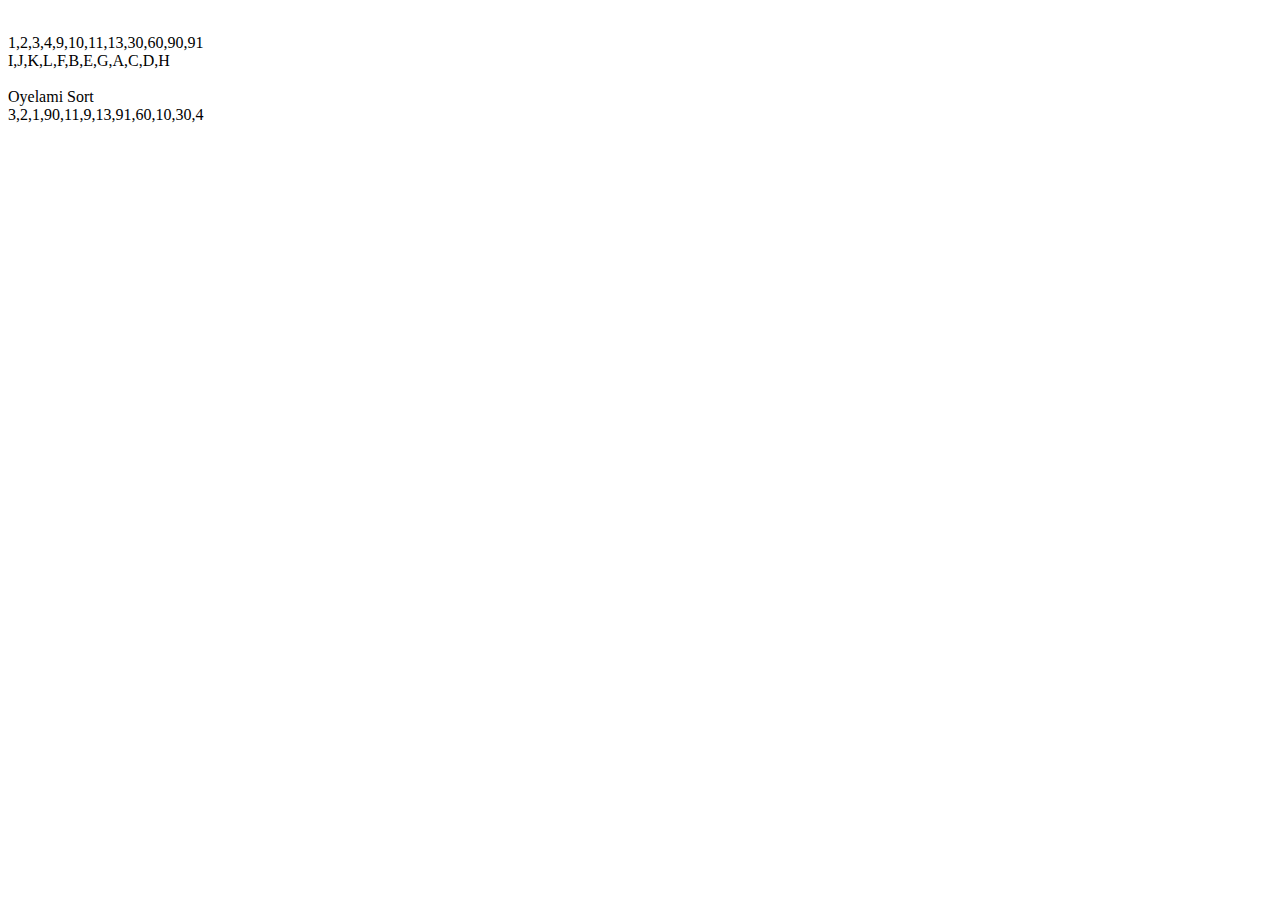
<file: Algorithm/Admin/MAPPERFUNCTION.html>
<!DOCTYPE html>
<html>
<body>



<p id="demo"></p>

<script>
function sortItems(array, mapper) {
	let swapped = true;
	do {
		swapped = false;
		for (let j = 0; j < array.length; j++) {
			if (array[j] > array[j + 1]) {
				let temp = array[j];
                let tempMapper = mapper[j];
                
                
                
				array[j] = array[j + 1];
                mapper[j] = mapper[j+1];
                
                
				array[j + 1] = temp;
                mapper[j+1] = tempMapper;
                
                
				swapped = true;
			}
		}
	} while (swapped);
	return [array, mapper];
}




//contents
var i = 0 ;
var lettersToSort = ['A', 'B', 'C', 'D', 'E', 'F', 'G', 'H', 'I', 'J', 'K'];
var j = lettersToSort.length;

//Oyelami Function
function Oyelami_sort(array, mapper){
	while(i<j-1) {
    
    	if (array[i] > array[j-1]){
        	let temp = array[i];
            let tempMapper = mapper[i];
            
            array[i] = array[j-1];
            mapper[i] = mapper[j-1];
            
            
            array[j-1] = temp;
            mapper[j-1] = tempMapper;
            
            }//end of if statement
                i=i+1;
				j=j-1;	
    }//end  of while loop

	return [array, mapper];
}//end of function Oyelami_sort



</script>


<script>


var numbersToSort = [30,10,60,90,11,9,13,91,1,2,3,4];
var lettersToSort = ['A', 'B', 'C', 'D', 'E', 'F', 'G', 'H', 'I', 'J', 'K', 'L'];
var [price, identifier] = sortItems(numbersToSort, lettersToSort);
document.write("<br>");
document.write(price);
document.write("<br>");
document.write(identifier);
document.write("<br><br>");



document.write("Oyelami Sort");
var numbersToSort = [30,10,60,90,11,9,13,91,1,2,3,4];
var lettersToSort = ['A', 'B', 'C', 'D', 'E', 'F', 'G', 'H','I', 'J', 'K', 'L'];
var [price, identifier] = Oyelami_sort(numbersToSort, lettersToSort);
document.write("<br>");
document.write(price);
document.write("<br>");
document.writer(identifier);

//diagnosis
document.write("<br><br>");
document.write("Diagnosis");
document.write("Content of i: " + numbersToSort[i] + "<br>");
document.write("Content of j: " + numbersToSort[j-1] + "<br>");



</script>
</body>
</html>
</file>
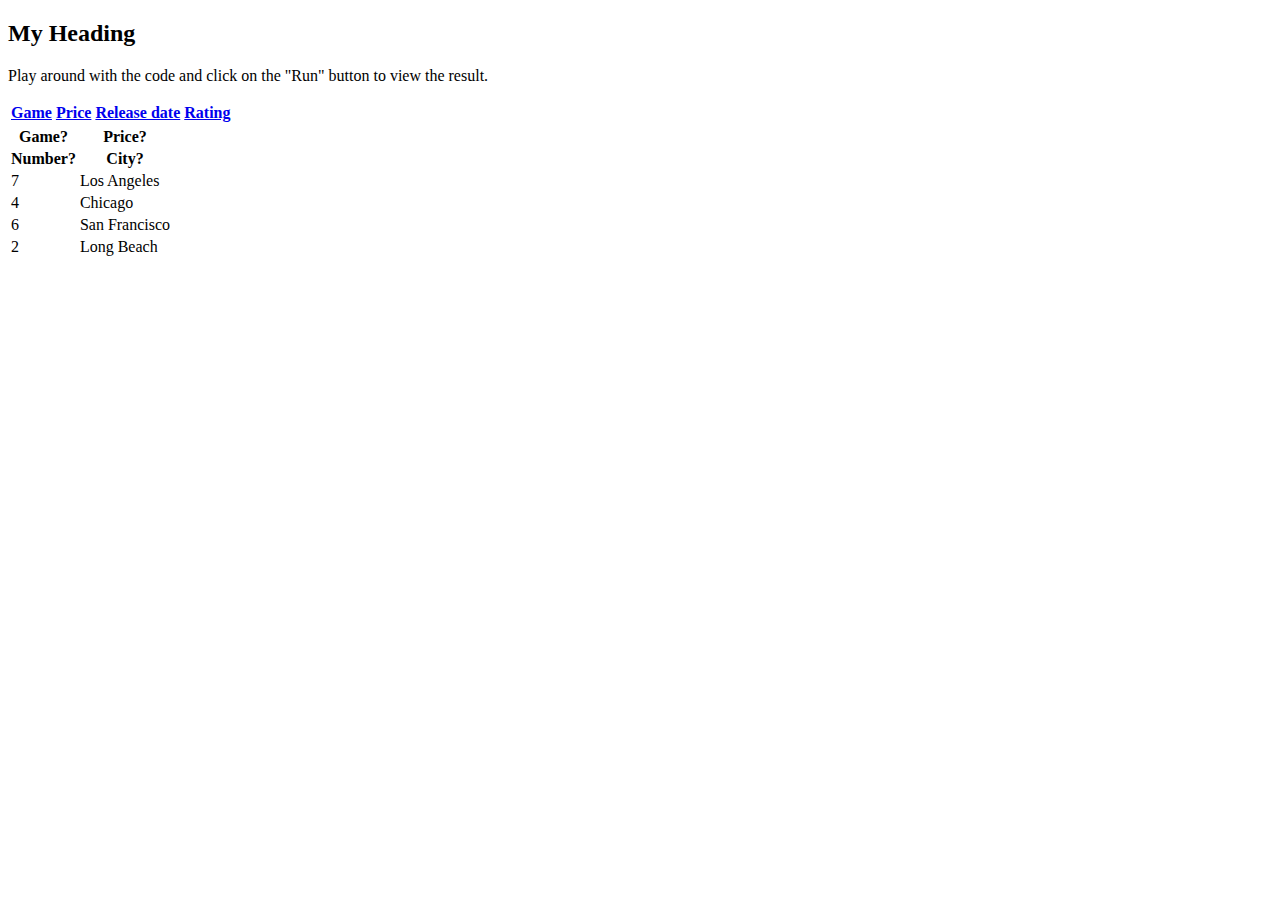
<file: Algorithm/Admin/sorting.html>
<!DOCTYPE html>
<html>
<body>

<h2>My Heading</h2>

<p>Play around with the code and click on the "Run" button to view the result.</p>

<p id="demo"></p>

<table class="sortable">
        <thead>
            <tr>
                <th>Game</th>
                <th>Price</th>
                <th class="date">Release date</th>
                <th>Rating</th>
            </tr>
        </thead>
        </table>
        
        
        
        
<table class="sorting">

 <thead>
            <tr>
                <th>Game</th>
                <th>Price</th>
            </tr>
        </thead>
        
	<tbody>	
		<tr>
        <th >Number</th>
        <th >City</th>
        </tr>

        <tr>
        <td>7</td>
        <td>Los Angeles</td>
        </tr>

        <tr>
        <td>4</td>
        <td>Chicago</td>
        </tr>

        <tr>
        <td>6</td>
        <td>San Francisco</td>
        </tr>

        <tr>
        <td>2</td>
        <td>Long Beach</td>
        </tr>
        
	</tbody>
</table>



<script>
var tables = document.querySelectorAll('table.sorting'),table,thead,headers,i,j;


        for (var i = 0; i < tables.length; i++)
        {
            var headers = tables[i].querySelectorAll('th');

            for (var x = 0; x < headers.length; x++)
            {
                var header = headers[x];
                var sortlink = document.createElement('a');
                var datatype = header.dataset.type;

                sortlink.innerHTML = header.innerHTML + '?';
                sortlink.dataset.column = x;
                sortlink.dataset.name = header.innerHTML;
                sortlink.dataset.direction = 'asc';
                sortlink.addEventListener('click', function (e) {
                        sort(this);
                    });

                headers[x].innerHTML = '';
                headers[x].appendChild(sortlink);
                }
        }
    

    
    
    
    
var tables = document.querySelectorAll("table.sortable"),
    table,
    thead,
    headers,
    i,
    j;

for (i = 0; i < tables.length; i++) {
    table = tables[i];

    if (thead = table.querySelector("thead")) {
        headers = thead.querySelectorAll("th");

        for (j = 0; j < headers.length; j++) {
            headers[j].innerHTML = "<a href='#'>" + headers[j].innerText + "</a>";
        }

       
    }
}    
    
    
    
    function sort(el)
{
    var direction = el.dataset.direction;
    var column = el.dataset.column;

    var table = getTableFromChild(el);
    var rows = table.rows;

    for (var x = 0; x < rows.length; x++)
    {
        var changes = false;

        for (var i = 1; i < rows.length-1; i++)
        {
            var row = rows[i];
            var otherrow = rows[i + 1];
            var parent = row.parentNode;

            var value = rows[i].cells[column].innerHTML;
            var next = rows[i + 1].cells[column].innerHTML;

            if (value > next && direction == 'asc') {
                changes = true;
                parent.insertBefore(otherrow, row);
            }

            else if (value < next && direction == 'desc')
            {
                changes = true;
                parent.insertBefore(otherrow, row);
            }
        }

        if (changes == false)
            break;
    }

    el.dataset.direction = direction == 'asc' ? 'desc' : 'asc';
     el.innerHTML = el.dataset.name + (direction == 'asc' ? ' ?' : ' ?');
}



function getTableFromChild(child)
{
    var element = child;
    var type = '';

    while (type.toLowerCase() != 'table')
    {
        element = element.parentNode;

        if (element != null)
        {
            type = element.nodeName;
        }

        else
        {
            break;
        }
    }

    return element;
}
window.addEventListener('load', loadsort);
</script>

</body>
</html>
</file>
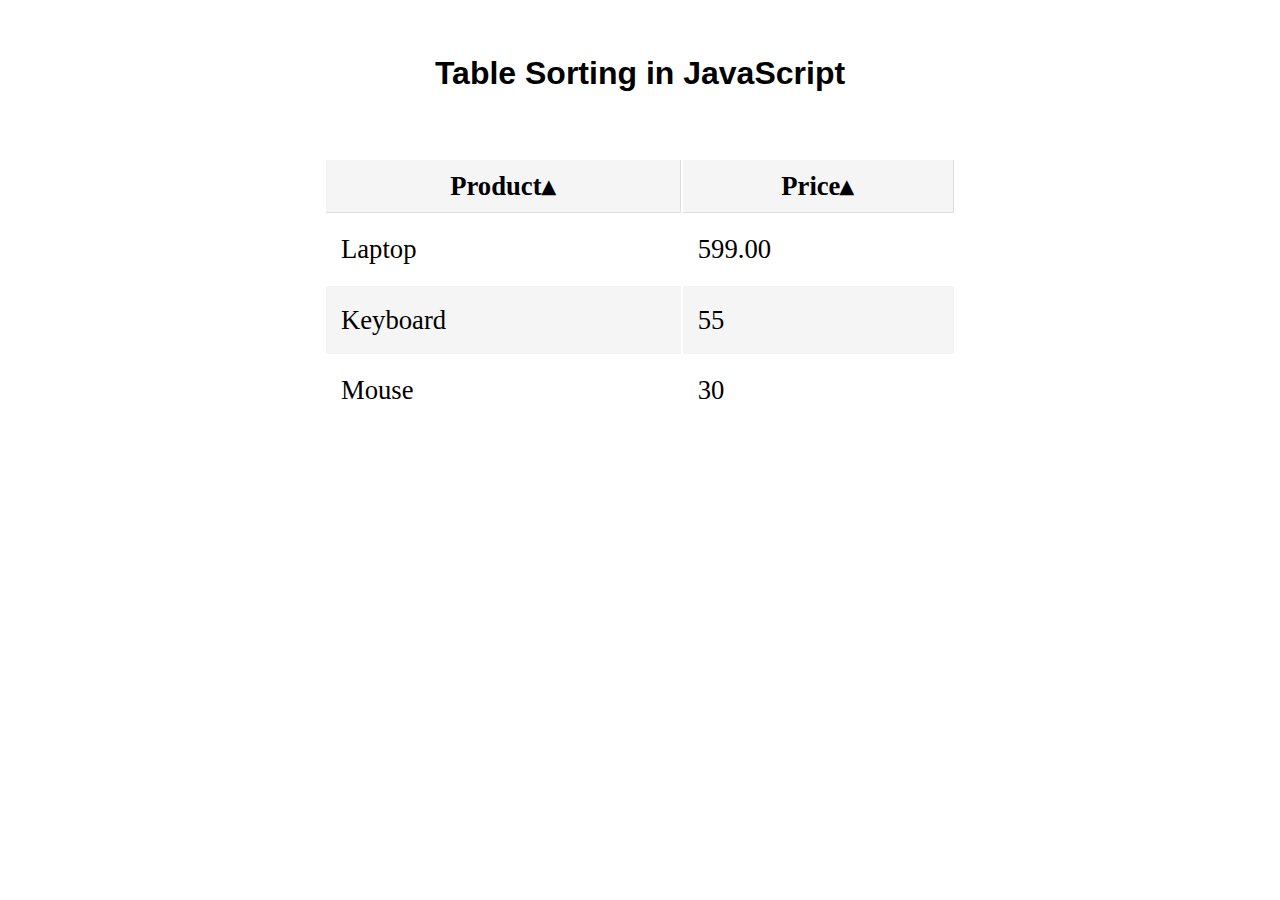
<file: Algorithm/Admin/sorting2.html>
<!DOCTYPE html>
<html>
<body>



<style>

.title{
  text-align:center;
  padding: 2% 4%;
  font-family: Arial;
}
table{
  font-size: 20pt;
  width: 50%;
  margin: 20px auto;
}
table th{
  padding: 10px;
background: #f5f5f5;
color: #000;
border-right: solid 1px #ddd;
border-bottom: solid 1px #ddd;
}

table tr td{
  padding: 15px;
line-height: 1.42857143;
border: none;
}

table tbody tr:nth-of-type(2n+1) {
    background: #f5f5f5;
}

table tr {
    border-bottom: solid 1px #ddd;
}

</style>
        
        
        
        
        
        
        
        
   <div class='title'>
  <h1>Table Sorting in JavaScript</h1>
</div>
<div>
  <table class='sorting'>
    <tr>
      <th>Product</th>
      <th>Price</th>
    </tr>
    <tr>
      <td>Laptop</td>
      <td>599.00</td>
    </tr>
    
    <tr>
      <td>Keyboard</td>
      <td>55
    </tr>
    
    <tr>
      <td>Mouse</td>
      <td>30</td>
    </tr>
  </table>
</div>






<script>
var tables = document.querySelectorAll('.sorting');

function loadSort()
{
  for (var i = 0; i < tables.length; i++)
  {
    var headers = tables[i].querySelectorAll('th');

    for (var x = 0; x < headers.length; x++)
    {
      var header = headers[x];
      var sortlink = document.createElement('a');
      var datatype = header.dataset.type;

      sortlink.innerHTML = header.innerHTML + '&blacktriangle;';
      sortlink.dataset.column = x;
      sortlink.dataset.name = header.innerHTML;
      sortlink.dataset.direction = 'asc';
      sortlink.addEventListener('click', function (e) {
        sort(this);
      });

      headers[x].innerHTML = '';                         headers[x].appendChild(sortlink);
    }
  }
}

function sort(el)
{
  var direction = el.dataset.direction;
  var column = el.dataset.column;

  var table = getTableFromChild(el);
  var rows = table.rows;

  for (var x = 0; x < rows.length; x++)
  {
    var changes = false;

    for (var i = 1; i < rows.length-1; i++)
    {
      var row = rows[i];
      var otherrow = rows[i + 1];
      var parent = row.parentNode;

      var value = rows[i].cells[column].innerHTML;
      var next = rows[i + 1].cells[column].innerHTML;

      if (value > next && direction == 'asc') {
        changes = true;
        parent.insertBefore(otherrow, row);
      }

      else if (value < next && direction == 'desc')
      {
        changes = true;
        parent.insertBefore(otherrow, row);
      }
    }

    if (changes == false)
      break;
  }

  el.dataset.direction = direction == 'asc' ? 'desc' : 'asc';
  el.innerHTML = el.dataset.name + (direction == 'asc' ? ' &blacktriangledown;' : ' &blacktriangle;');
}

function getTableFromChild(child)
{
  var element = child;
  var type = '';

  while (type.toLowerCase() != 'table')
  {
    element = element.parentNode;

    if (element != null)
    {
      type = element.nodeName;
    }

    else
    {
      break;
    }
  }

  return element;
}

window.addEventListener('load', function(){
  loadSort();
})

</script>

</body>
</html>
<!--Sorting-->
</file>
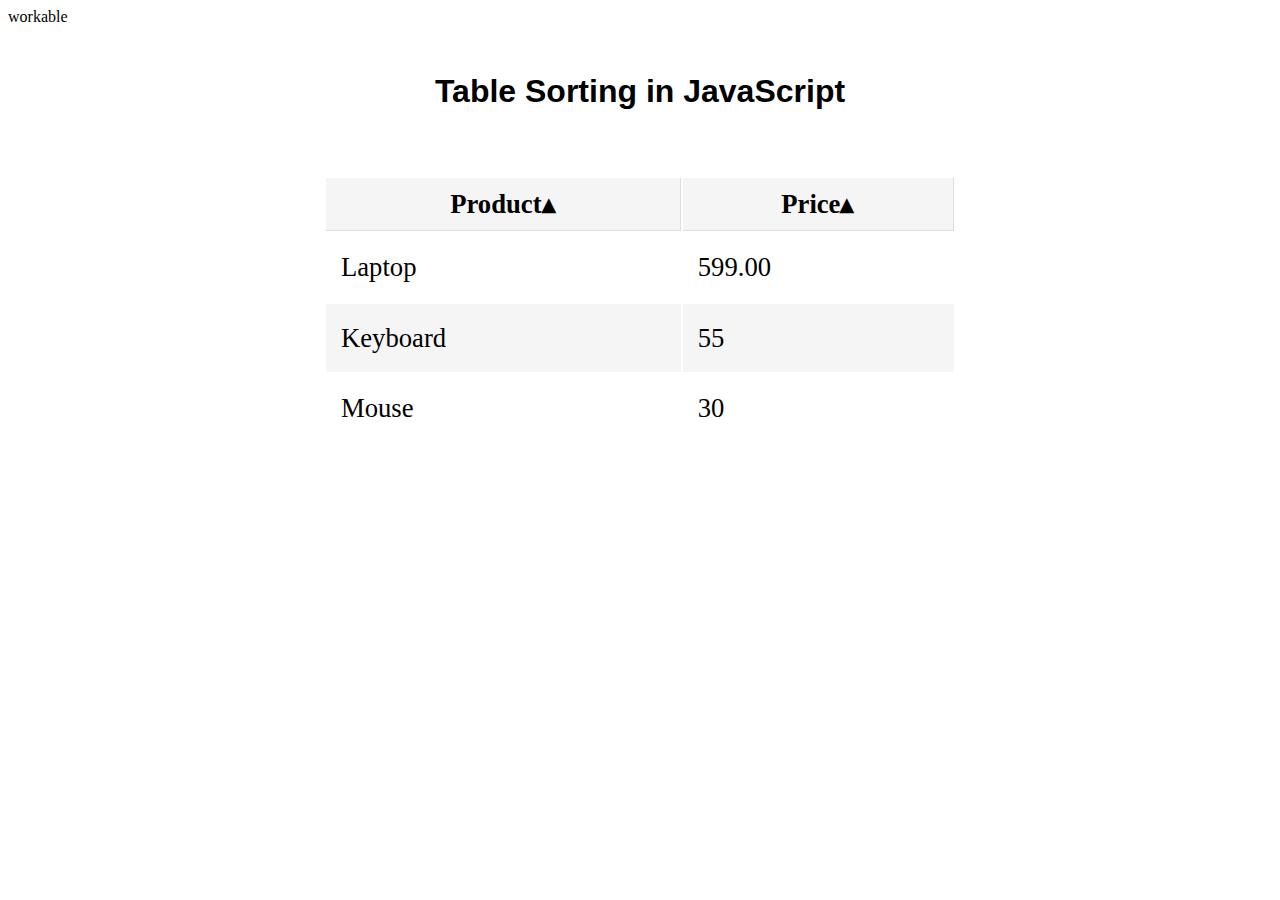
<file: Algorithm/Admin/sorting3.html>
workable

<!DOCTYPE html>
<html>
<body>



<style>

.title{
  text-align:center;
  padding: 2% 4%;
  font-family: Arial;
}
table{
  font-size: 20pt;
  width: 50%;
  margin: 20px auto;
}
table th{
  padding: 10px;
background: #f5f5f5;
color: #000;
border-right: solid 1px #ddd;
border-bottom: solid 1px #ddd;
}

table tr td{
  padding: 15px;
line-height: 1.42857143;
border: none;
}

table tbody tr:nth-of-type(2n+1) {
    background: #f5f5f5;
}

table tr {
    border-bottom: solid 1px #ddd;
}

</style>
        
        
        
        
        
        
        
        
   <div class='title'>
  <h1>Table Sorting in JavaScript</h1>
</div>
<div>
  <table class='sorting'>
    <tr>
      <th>Product</th>
      <th>Price</th>
    </tr>
    <tr>
      <td>Laptop</td>
      <td>599.00</td>
    </tr>
    
    <tr>
      <td>Keyboard</td>
      <td>55
    </tr>
    
    <tr>
      <td>Mouse</td>
      <td>30</td>
    </tr>
  </table>
</div>






<script>
var tables = document.querySelectorAll('.sorting');

function loadSort()
{
  for (var i = 0; i < tables.length; i++)
  {
    var headers = tables[i].querySelectorAll('th');

    for (var x = 0; x < headers.length; x++)
    {
      var header = headers[x];
      var sortlink = document.createElement('a');
      var datatype = header.dataset.type;

      sortlink.innerHTML = header.innerHTML + '&blacktriangle;';
      sortlink.dataset.column = x;
      sortlink.dataset.name = header.innerHTML;
      sortlink.dataset.direction = 'asc';
      sortlink.addEventListener('click', function (e) {
        sort(this);
      });

      headers[x].innerHTML = ''; 
      headers[x].appendChild(sortlink);
    }
  }
}


function sort(el)
{
  var direction = el.dataset.direction;
  var column = el.dataset.column;

  var table = getTableFromChild(el);
  var rows = table.rows;
  var sizeofrow = rows.length
  var refend = 0;

  for (var x = 0; x < sizeofrow; x++)
  {
  // i dont know the purpose of changes
     var changes = false;

    
      //var temp;
      var row = rows[i]; //define row to be 2
      //var otherrow = rows[i + 1];
      
      
      //changed
      var otherrow = rows[sizeofrow]; //define row to be 8
      
      var parent = row.parentNode;

      var start = rows[i].cells[column].innerHTML;
      //var next = rows[i + 1].cells[column].innerHTML;
      var end = rows[sizeofrow-refend].cells[column].innerHTML

      if (start > end && direction == 'asc') {//defaultasc
        changes = true;
        //parent.insertBefore(otherrow, row);
		//.insertBefore is a code similar to swap
        
        //2 6 4 8
        // temp=row; // 2
     	//row=otherrow;  // 8
     	//otherrow=temp; //2
        
        //parent.insertBefore(row, otherrow);
        
        
        //inserting directly
        parent.insertBefore(row[sizeofrow-refend], row); //insert 8 before 2
        parent.insertAfter(row[i+1], row[sizeofrow]); //insert 2 before 8
        
        
     
      }

      else if (start < end && direction == 'desc')
      {
        changes = true;
        //parent.insertBefore(otherrow, row);
        //.insertBefore is a code similar to swap
        //parent.insertBefore(row, otherrow);
        
         // temp=row;
     	//row=otherrow;
     	//otherrow=temp;
        
        
        //inserting directly
        parent.insertBefore(row[sizeofrow-refend], row);
        parent.insertAfter(row[i+1], row[sizeofrow]);
        
     	
      }
      
     
    

    if (changes == false){
    alert("bullshit");
      break;
      }
      
       refend = refend-1;
       
  }//for loop end

  el.dataset.direction = direction == 'asc' ? 'desc' : 'asc';
  el.innerHTML = el.dataset.name + (direction == 'asc' ? ' &blacktriangledown;' : ' &blacktriangle;');
}//functionend









function getTableFromChild(child)
{
  var element = child;
  var type = '';

  while (type.toLowerCase() != 'table')
  {
    element = element.parentNode;

    if (element != null)
    {
      type = element.nodeName;
    }

    else
    {
      break;
    }
  }

  return element;
}

window.addEventListener('load', function(){
  loadSort();
})

</script>

</body>
</html>
<!--Sorting-->
</file>
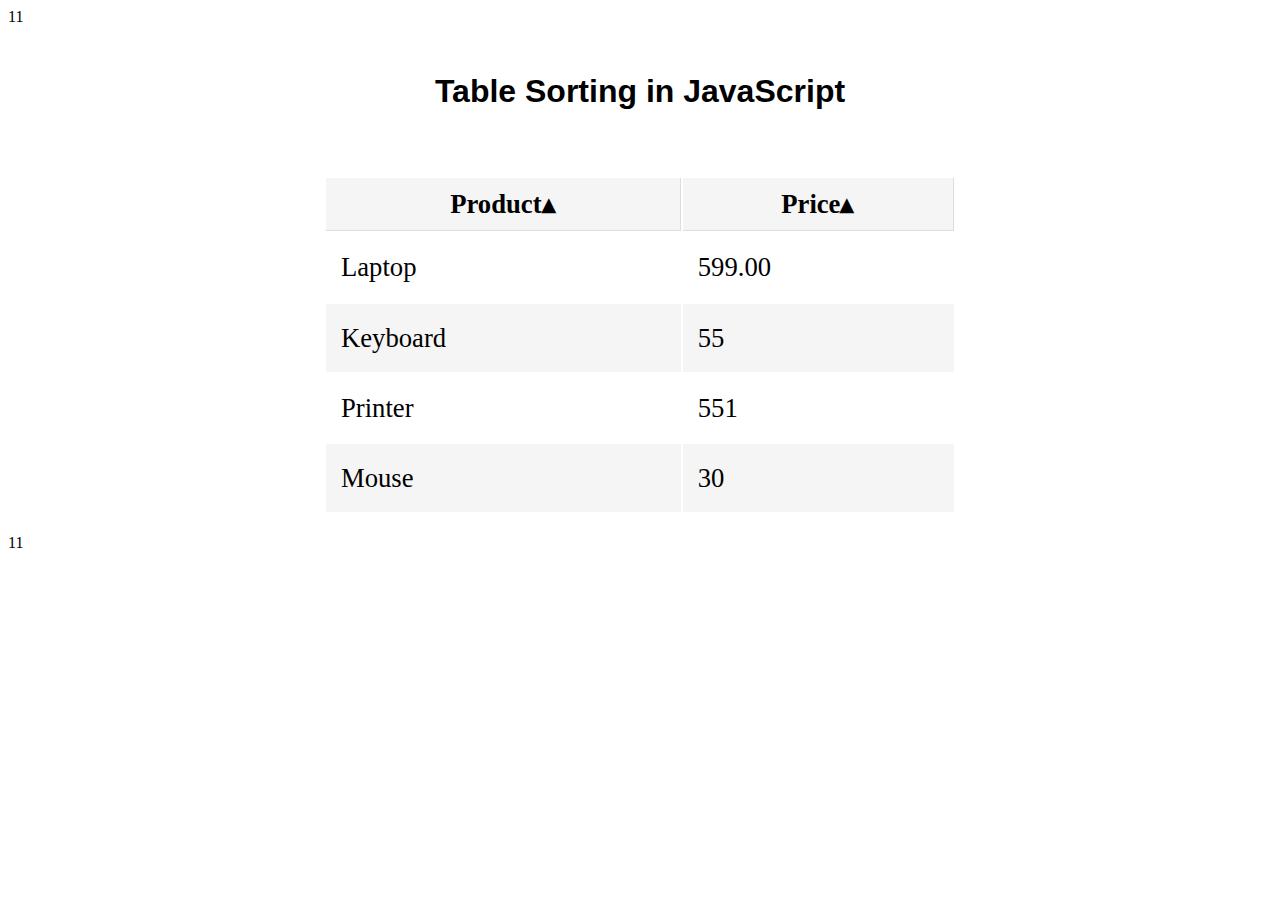
<file: Algorithm/Admin/sorting4htmlwithless.html>
<!DOCTYPE html>
<html>
<body>



<style>

.title{
  text-align:center;
  padding: 2% 4%;
  font-family: Arial;
}
table{
  font-size: 20pt;
  width: 50%;
  margin: 20px auto;
}
table th{
  padding: 10px;
background: #f5f5f5;
color: #000;
border-right: solid 1px #ddd;
border-bottom: solid 1px #ddd;
}

table tr td{
  padding: 15px;
line-height: 1.42857143;
border: none;
}

table tbody tr:nth-of-type(2n+1) {
    background: #f5f5f5;
}

table tr {
    border-bottom: solid 1px #ddd;
}

</style>
        
        
        
        
        
<script>
document.write(5 + 6);
</script>
        
        
   <div class='title'>
  <h1>Table Sorting in JavaScript</h1>
</div>
<div>
  <table class='sorting'>
    <tr>
      <th>Product</th>
      <th>Price</th>
    </tr>
    <tr>
      <td>Laptop</td>
      <td>599.00</td>
    </tr>
    
    <tr>
      <td>Keyboard</td>
      <td>55
    </tr>
    
    <tr>
      <td>Printer</td>
      <td>551
    </tr>
    
    
    <tr>
      <td>Mouse</td>
      <td>30</td>
    </tr>
  </table>
  
</div>


<script>
document.write(5 + 6);
</script>





<script>
var tables = document.querySelectorAll('.sorting');

function loadSort()
{
  for (var i = 0; i < tables.length; i++)
  {
    var headers = tables[i].querySelectorAll('th');

    for (var x = 0; x < headers.length; x++)
    {
      var header = headers[x];
      var sortlink = document.createElement('a');
      var datatype = header.dataset.type;

      sortlink.innerHTML = header.innerHTML + '&blacktriangle;';
      sortlink.dataset.column = x;
      sortlink.dataset.name = header.innerHTML;
      sortlink.dataset.direction = 'asc';
      sortlink.addEventListener('click', function (e) {
        sort(this);
      });

      headers[x].innerHTML = ''; 
      headers[x].appendChild(sortlink);
    }
  }
}











function sort(el)
{

  var direction = el.dataset.direction; //asc
  var column = el.dataset.column; //price

  var table = getTableFromChild(el);
  var rows = table.rows;
  var sizeofrow = rows.length;
  var refend = 0;

//rows array , row define index of rows array
  for (var i = 0; i < sizeofrow; i++)
  {
  // i dont know the purpose of changes
     var changes = true;


  
      var row = rows[i]; //define row to be 2
      var otherrow = rows[sizeofrow]; //define row to be 8
      
      
      var parent = row.parentNode;
      var start = rows[i].cells[column].innerHTML;
      var end = rows[sizeofrow-refend].cells[column].innerHTML
      
      if (start > end) {//defaultasc
        changes = true; 
        
        //8 6  3 1 4 2
        parent.insertBefore(row, otherrow) // insert 8 before 2
        //will give us 6 3 1 4 8 2 
        parent.insertBefore(otherrow, row) // insert 2 before 6
        // will give us 2 6 3 1 4 8
      }
      
      changes = true; 




    if (changes == false){
    alert("blahblah");
      break;
      }
      
       refend = refend+1; 
       sizeofrow = sizeofrow-1;
       
  }//for loop end

  el.dataset.direction = direction == 'asc' ? 'desc' : 'asc';
  el.innerHTML = el.dataset.name + (direction == 'asc' ? ' &blacktriangledown;' : ' &blacktriangle;');
}//functionend












function getTableFromChild(child)
{
  var element = child;
  var type = '';

  while (type.toLowerCase() != 'table')
  {
    element = element.parentNode;

    if (element != null)
    {
      type = element.nodeName;
    }

    else
    {
      break;
    }
  }

  return element;
}

window.addEventListener('load', function(){
  loadSort();
})

</script>

</body>
</html>
<!--Sorting-->
</file>
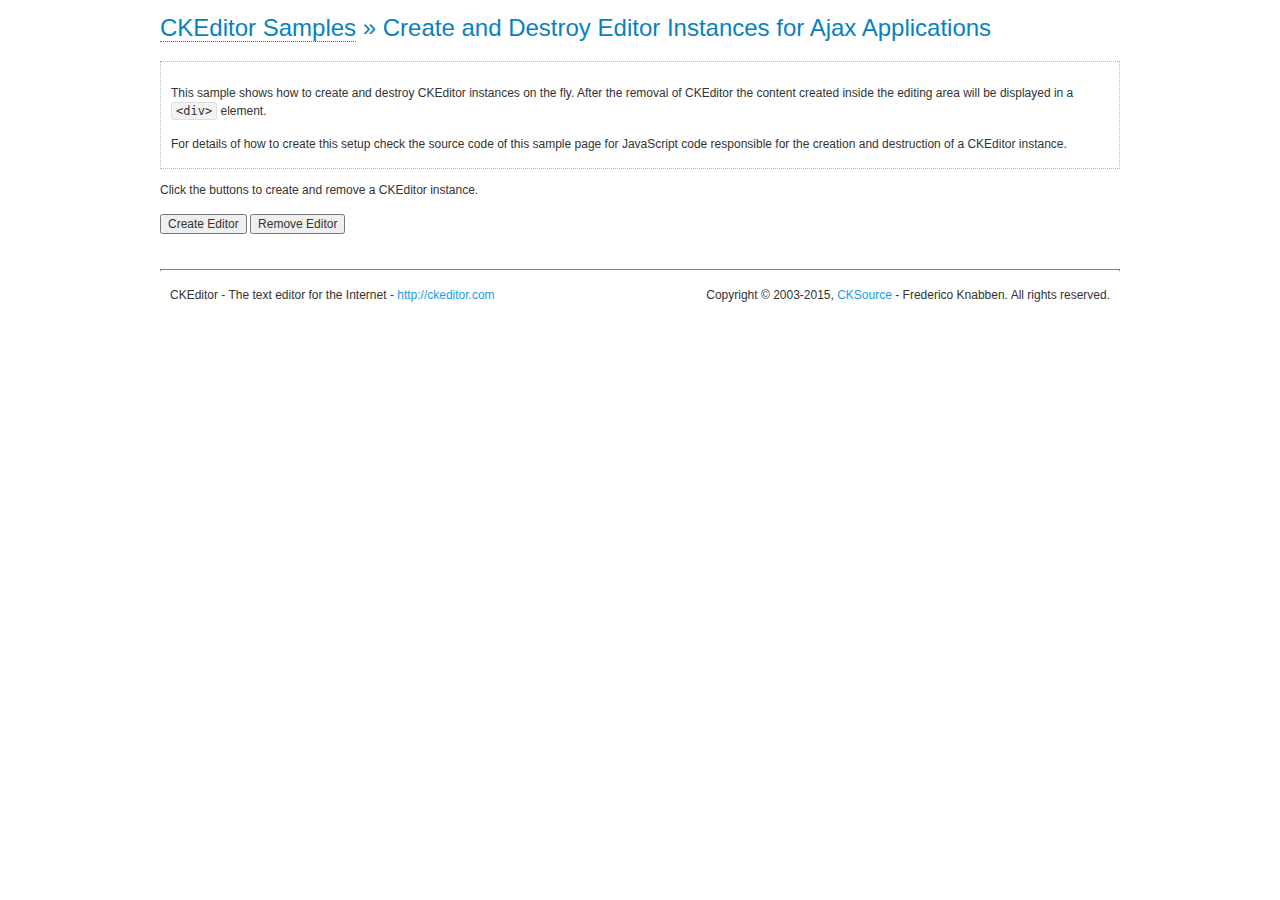
<file: vendor/ckeditor/samples/ajax.html>
<!DOCTYPE html>
<!--
Copyright (c) 2003-2015, CKSource - Frederico Knabben. All rights reserved.
For licensing, see LICENSE.md or http://ckeditor.com/license
-->
<html>
<head>
	<meta charset="utf-8">
	<title>Ajax &mdash; CKEditor Sample</title>
	<script src="../ckeditor.js"></script>
	<link rel="stylesheet" href="sample.css">
	<script>

		var editor, html = '';

		function createEditor() {
			if ( editor )
				return;

			// Create a new editor inside the <div id="editor">, setting its value to html
			var config = {};
			editor = CKEDITOR.appendTo( 'editor', config, html );
		}

		function removeEditor() {
			if ( !editor )
				return;

			// Retrieve the editor contents. In an Ajax application, this data would be
			// sent to the server or used in any other way.
			document.getElementById( 'editorcontents' ).innerHTML = html = editor.getData();
			document.getElementById( 'contents' ).style.display = '';

			// Destroy the editor.
			editor.destroy();
			editor = null;
		}

	</script>
</head>
<body>
	<h1 class="samples">
		<a href="index.html">CKEditor Samples</a> &raquo; Create and Destroy Editor Instances for Ajax Applications
	</h1>
	<div class="description">
		<p>
			This sample shows how to create and destroy CKEditor instances on the fly. After the removal of CKEditor the content created inside the editing
			area will be displayed in a <code>&lt;div&gt;</code> element.
		</p>
		<p>
			For details of how to create this setup check the source code of this sample page
			for JavaScript code responsible for the creation and destruction of a CKEditor instance.
		</p>
	</div>
	<p>Click the buttons to create and remove a CKEditor instance.</p>
	<p>
		<input onclick="createEditor();" type="button" value="Create Editor">
		<input onclick="removeEditor();" type="button" value="Remove Editor">
	</p>
	<!-- This div will hold the editor. -->
	<div id="editor">
	</div>
	<div id="contents" style="display: none">
		<p>
			Edited Contents:
		</p>
		<!-- This div will be used to display the editor contents. -->
		<div id="editorcontents">
		</div>
	</div>
	<div id="footer">
		<hr>
		<p>
			CKEditor - The text editor for the Internet - <a class="samples" href="http://ckeditor.com/">http://ckeditor.com</a>
		</p>
		<p id="copy">
			Copyright &copy; 2003-2015, <a class="samples" href="http://cksource.com/">CKSource</a> - Frederico
			Knabben. All rights reserved.
		</p>
	</div>
</body>
</html>
</file>
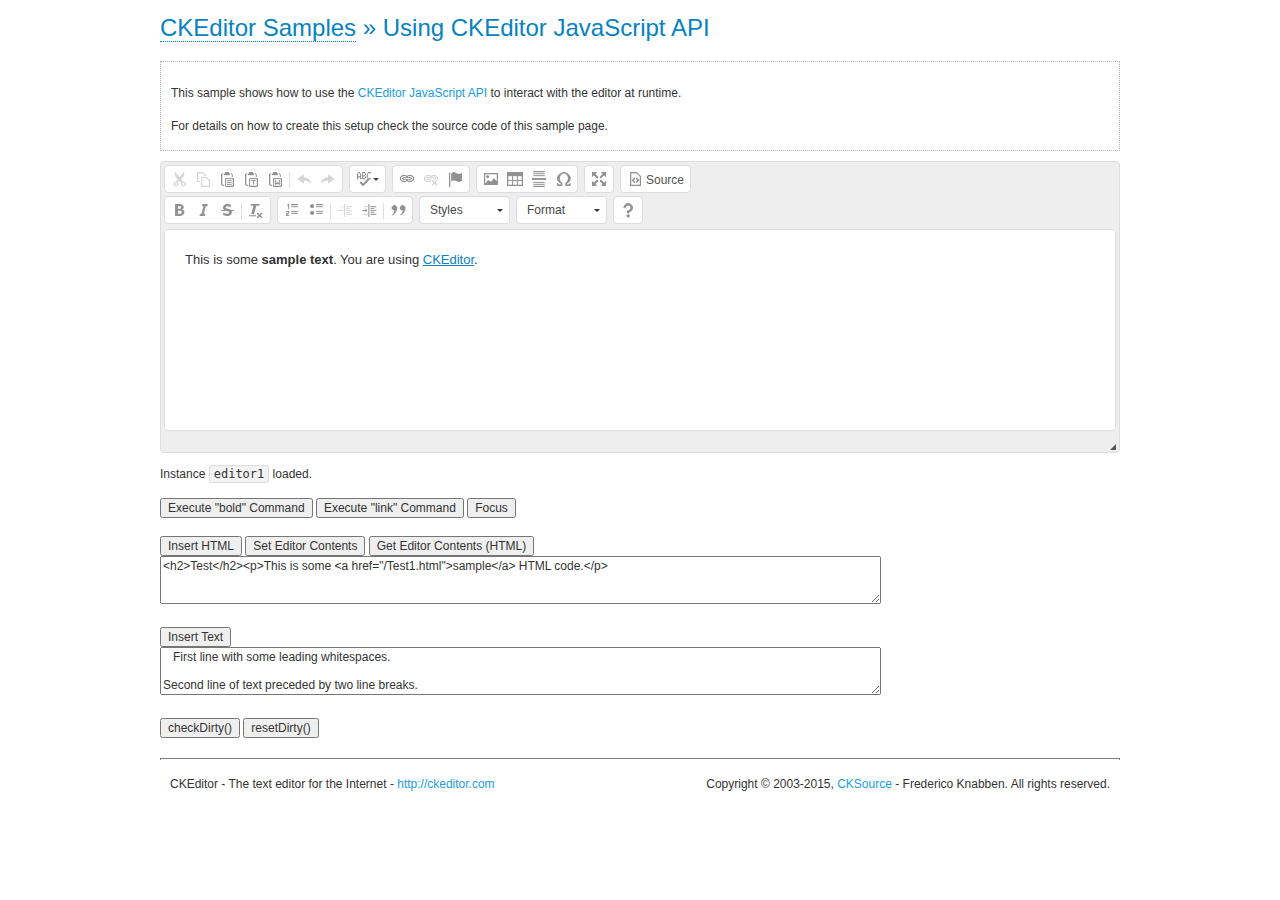
<file: vendor/ckeditor/samples/api.html>
<!DOCTYPE html>
<!--
Copyright (c) 2003-2015, CKSource - Frederico Knabben. All rights reserved.
For licensing, see LICENSE.md or http://ckeditor.com/license
-->
<html>
<head>
	<meta charset="utf-8">
	<title>API Usage &mdash; CKEditor Sample</title>
	<script src="../ckeditor.js"></script>
	<link href="sample.css" rel="stylesheet">
	<script>

// The instanceReady event is fired, when an instance of CKEditor has finished
// its initialization.
CKEDITOR.on( 'instanceReady', function( ev ) {
	// Show the editor name and description in the browser status bar.
	document.getElementById( 'eMessage' ).innerHTML = 'Instance <code>' + ev.editor.name + '<\/code> loaded.';

	// Show this sample buttons.
	document.getElementById( 'eButtons' ).style.display = 'block';
});

function InsertHTML() {
	// Get the editor instance that we want to interact with.
	var editor = CKEDITOR.instances.editor1;
	var value = document.getElementById( 'htmlArea' ).value;

	// Check the active editing mode.
	if ( editor.mode == 'wysiwyg' )
	{
		// Insert HTML code.
		// http://docs.ckeditor.com/#!/api/CKEDITOR.editor-method-insertHtml
		editor.insertHtml( value );
	}
	else
		alert( 'You must be in WYSIWYG mode!' );
}

function InsertText() {
	// Get the editor instance that we want to interact with.
	var editor = CKEDITOR.instances.editor1;
	var value = document.getElementById( 'txtArea' ).value;

	// Check the active editing mode.
	if ( editor.mode == 'wysiwyg' )
	{
		// Insert as plain text.
		// http://docs.ckeditor.com/#!/api/CKEDITOR.editor-method-insertText
		editor.insertText( value );
	}
	else
		alert( 'You must be in WYSIWYG mode!' );
}

function SetContents() {
	// Get the editor instance that we want to interact with.
	var editor = CKEDITOR.instances.editor1;
	var value = document.getElementById( 'htmlArea' ).value;

	// Set editor contents (replace current contents).
	// http://docs.ckeditor.com/#!/api/CKEDITOR.editor-method-setData
	editor.setData( value );
}

function GetContents() {
	// Get the editor instance that you want to interact with.
	var editor = CKEDITOR.instances.editor1;

	// Get editor contents
	// http://docs.ckeditor.com/#!/api/CKEDITOR.editor-method-getData
	alert( editor.getData() );
}

function ExecuteCommand( commandName ) {
	// Get the editor instance that we want to interact with.
	var editor = CKEDITOR.instances.editor1;

	// Check the active editing mode.
	if ( editor.mode == 'wysiwyg' )
	{
		// Execute the command.
		// http://docs.ckeditor.com/#!/api/CKEDITOR.editor-method-execCommand
		editor.execCommand( commandName );
	}
	else
		alert( 'You must be in WYSIWYG mode!' );
}

function CheckDirty() {
	// Get the editor instance that we want to interact with.
	var editor = CKEDITOR.instances.editor1;
	// Checks whether the current editor contents present changes when compared
	// to the contents loaded into the editor at startup
	// http://docs.ckeditor.com/#!/api/CKEDITOR.editor-method-checkDirty
	alert( editor.checkDirty() );
}

function ResetDirty() {
	// Get the editor instance that we want to interact with.
	var editor = CKEDITOR.instances.editor1;
	// Resets the "dirty state" of the editor (see CheckDirty())
	// http://docs.ckeditor.com/#!/api/CKEDITOR.editor-method-resetDirty
	editor.resetDirty();
	alert( 'The "IsDirty" status has been reset' );
}

function Focus() {
	CKEDITOR.instances.editor1.focus();
}

function onFocus() {
	document.getElementById( 'eMessage' ).innerHTML = '<b>' + this.name + ' is focused </b>';
}

function onBlur() {
	document.getElementById( 'eMessage' ).innerHTML = this.name + ' lost focus';
}

	</script>

</head>
<body>
	<h1 class="samples">
		<a href="index.html">CKEditor Samples</a> &raquo; Using CKEditor JavaScript API
	</h1>
	<div class="description">
	<p>
		This sample shows how to use the
		<a class="samples" href="http://docs.ckeditor.com/#!/api/CKEDITOR.editor">CKEditor JavaScript API</a>
		to interact with the editor at runtime.
	</p>
	<p>
		For details on how to create this setup check the source code of this sample page.
	</p>
	</div>

	<!-- This <div> holds alert messages to be display in the sample page. -->
	<div id="alerts">
		<noscript>
			<p>
				<strong>CKEditor requires JavaScript to run</strong>. In a browser with no JavaScript
				support, like yours, you should still see the contents (HTML data) and you should
				be able to edit it normally, without a rich editor interface.
			</p>
		</noscript>
	</div>
	<form action="../../../samples/sample_posteddata.php" method="post">
		<textarea cols="100" id="editor1" name="editor1" rows="10">&lt;p&gt;This is some &lt;strong&gt;sample text&lt;/strong&gt;. You are using &lt;a href="http://ckeditor.com/"&gt;CKEditor&lt;/a&gt;.&lt;/p&gt;</textarea>

		<script>
			// Replace the <textarea id="editor1"> with an CKEditor instance.
			CKEDITOR.replace( 'editor1', {
				on: {
					focus: onFocus,
					blur: onBlur,

					// Check for availability of corresponding plugins.
					pluginsLoaded: function( evt ) {
						var doc = CKEDITOR.document, ed = evt.editor;
						if ( !ed.getCommand( 'bold' ) )
							doc.getById( 'exec-bold' ).hide();
						if ( !ed.getCommand( 'link' ) )
							doc.getById( 'exec-link' ).hide();
					}
				}
			});
		</script>

		<p id="eMessage">
		</p>

		<div id="eButtons" style="display: none">
			<input id="exec-bold" onclick="ExecuteCommand('bold');" type="button" value="Execute &quot;bold&quot; Command">
			<input id="exec-link" onclick="ExecuteCommand('link');" type="button" value="Execute &quot;link&quot; Command">
			<input onclick="Focus();" type="button" value="Focus">
			<br><br>
			<input onclick="InsertHTML();" type="button" value="Insert HTML">
			<input onclick="SetContents();" type="button" value="Set Editor Contents">
			<input onclick="GetContents();" type="button" value="Get Editor Contents (HTML)">
			<br>
			<textarea cols="100" id="htmlArea" rows="3">&lt;h2&gt;Test&lt;/h2&gt;&lt;p&gt;This is some &lt;a href="/Test1.html"&gt;sample&lt;/a&gt; HTML code.&lt;/p&gt;</textarea>
			<br>
			<br>
			<input onclick="InsertText();" type="button" value="Insert Text">
			<br>
			<textarea cols="100" id="txtArea" rows="3">   First line with some leading whitespaces.

Second line of text preceded by two line breaks.</textarea>
			<br>
			<br>
			<input onclick="CheckDirty();" type="button" value="checkDirty()">
			<input onclick="ResetDirty();" type="button" value="resetDirty()">
		</div>
	</form>
	<div id="footer">
		<hr>
		<p>
			CKEditor - The text editor for the Internet - <a class="samples" href="http://ckeditor.com/">http://ckeditor.com</a>
		</p>
		<p id="copy">
			Copyright &copy; 2003-2015, <a class="samples" href="http://cksource.com/">CKSource</a> - Frederico
			Knabben. All rights reserved.
		</p>
	</div>
</body>
</html>
</file>
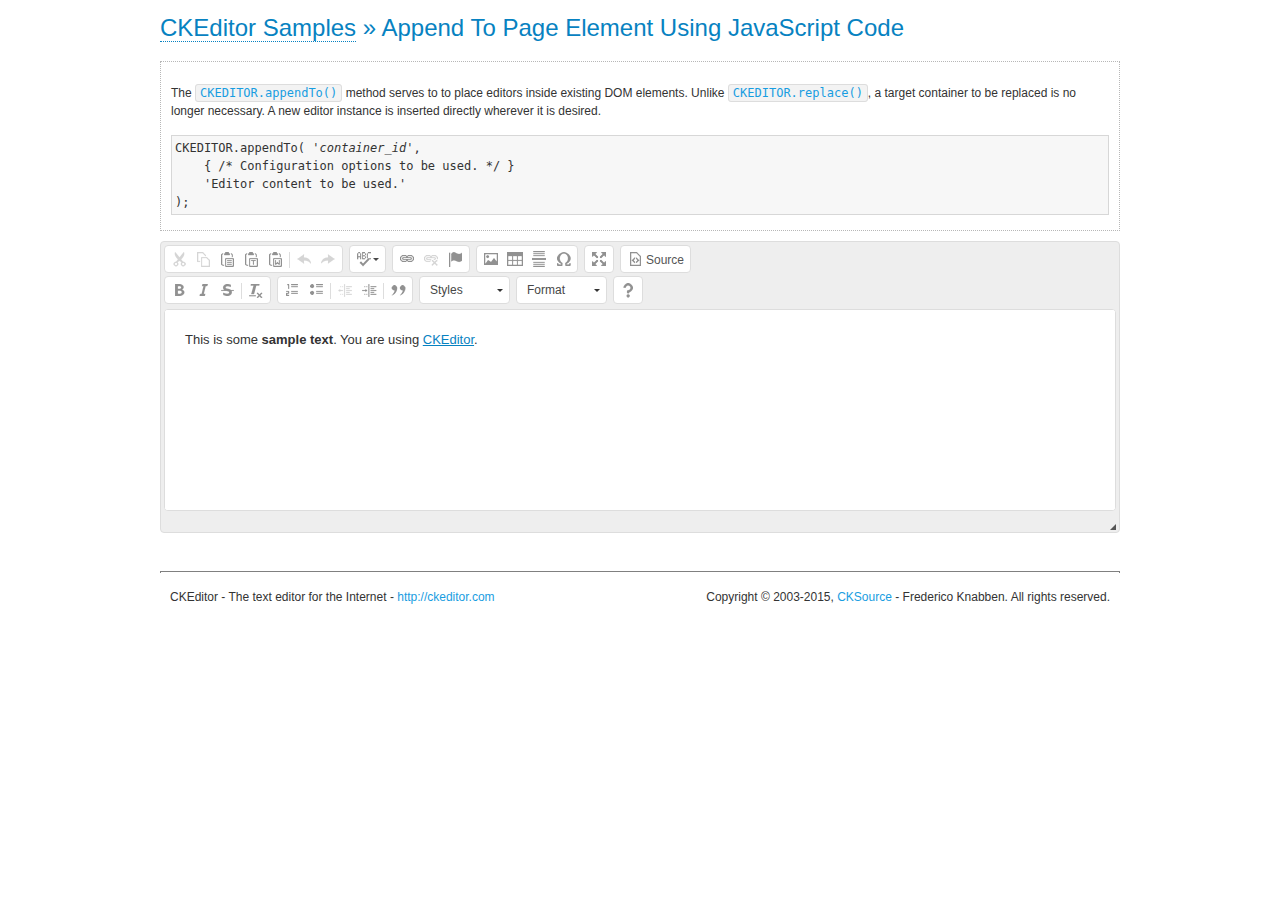
<file: vendor/ckeditor/samples/appendto.html>
<!DOCTYPE html>
<!--
Copyright (c) 2003-2015, CKSource - Frederico Knabben. All rights reserved.
For licensing, see LICENSE.md or http://ckeditor.com/license
-->
<html>
<head>
	<meta charset="utf-8">
	<title>Append To Page Element Using JavaScript Code &mdash; CKEditor Sample</title>
	<script src="../ckeditor.js"></script>
	<link rel="stylesheet" href="sample.css">
</head>
<body>
	<h1 class="samples">
		<a href="index.html">CKEditor Samples</a> &raquo; Append To Page Element Using JavaScript Code
	</h1>
	<div id="section1">
		<div class="description">
			<p>
				The <code><a class="samples" href="http://docs.ckeditor.com/#!/api/CKEDITOR-method-appendTo">CKEDITOR.appendTo()</a></code> method serves to to place editors inside existing DOM elements. Unlike <code><a class="samples" href="http://docs.ckeditor.com/#!/api/CKEDITOR-method-replace">CKEDITOR.replace()</a></code>,
				a target container to be replaced is no longer necessary. A new editor
				instance is inserted directly wherever it is desired.
			</p>
<pre class="samples">CKEDITOR.appendTo( '<em>container_id</em>',
	{ /* Configuration options to be used. */ }
	'Editor content to be used.'
);</pre>
		</div>
		<script>

			// This call can be placed at any point after the
			// DOM element to append CKEditor to or inside the <head><script>
			// in a window.onload event handler.

			// Append a CKEditor instance using the default configuration and the
			// provided content to the <div> element of ID "section1".
			CKEDITOR.appendTo( 'section1',
				null,
				'<p>This is some <strong>sample text</strong>. You are using <a href="http://ckeditor.com/">CKEditor</a>.</p>'
			);

		</script>
	</div>
	<br>
	<div id="footer">
		<hr>
		<p>
			CKEditor - The text editor for the Internet - <a class="samples" href="http://ckeditor.com/">http://ckeditor.com</a>
		</p>
		<p id="copy">
			Copyright &copy; 2003-2015, <a class="samples" href="http://cksource.com/">CKSource</a> - Frederico
			Knabben. All rights reserved.
		</p>
	</div>
</body>
</html>
</file>
<file: vendor/ckeditor/samples/sample.css>
/*
Copyright (c) 2003-2015, CKSource - Frederico Knabben. All rights reserved.
For licensing, see LICENSE.md or http://ckeditor.com/license
*/

html, body, h1, h2, h3, h4, h5, h6, div, span, blockquote, p, address, form, fieldset, img, ul, ol, dl, dt, dd, li, hr, table, td, th, strong, em, sup, sub, dfn, ins, del, q, cite, var, samp, code, kbd, tt, pre
{
	line-height: 1.5;
}

body
{
	padding: 10px 30px;
}

input, textarea, select, option, optgroup, button, td, th
{
	font-size: 100%;
}

pre
{
	-moz-tab-size: 4;
	-o-tab-size: 4;
	-webkit-tab-size: 4;
	tab-size: 4;
}

pre, code, kbd, samp, tt
{
	font-family: monospace,monospace;
	font-size: 1em;
}

body {
	width: 960px;
	margin: 0 auto;
}

code
{
	background: #f3f3f3;
	border: 1px solid #ddd;
	padding: 1px 4px;

	-moz-border-radius: 3px;
	-webkit-border-radius: 3px;
	border-radius: 3px;
}

abbr
{
	border-bottom: 1px dotted #555;
	cursor: pointer;
}

.new, .beta
{
	text-transform: uppercase;
	font-size: 10px;
	font-weight: bold;
	padding: 1px 4px;
	margin: 0 0 0 5px;
	color: #fff;
	float: right;

	-moz-border-radius: 3px;
	-webkit-border-radius: 3px;
	border-radius: 3px;
}

.new
{
	background: #FF7E00;
	border: 1px solid #DA8028;
	text-shadow: 0 1px 0 #C97626;

	-moz-box-shadow: 0 2px 3px 0 #FFA54E inset;
	-webkit-box-shadow: 0 2px 3px 0 #FFA54E inset;
	box-shadow: 0 2px 3px 0 #FFA54E inset;
}

.beta
{
	background: #18C0DF;
	border: 1px solid #19AAD8;
	text-shadow: 0 1px 0 #048CAD;
	font-style: italic;

	-moz-box-shadow: 0 2px 3px 0 #50D4FD inset;
	-webkit-box-shadow: 0 2px 3px 0 #50D4FD inset;
	box-shadow: 0 2px 3px 0 #50D4FD inset;
}

h1.samples
{
	color: #0782C1;
	font-size: 200%;
	font-weight: normal;
	margin: 0;
	padding: 0;
}

h1.samples a
{
	color: #0782C1;
	text-decoration: none;
	border-bottom: 1px dotted #0782C1;
}

.samples a:hover
{
	border-bottom: 1px dotted #0782C1;
}

h2.samples
{
	color: #000000;
	font-size: 130%;
	margin: 15px 0 0 0;
	padding: 0;
}

p, blockquote, address, form, pre, dl, h1.samples, h2.samples
{
	margin-bottom: 15px;
}

ul.samples
{
	margin-bottom: 15px;
}

.clear
{
	clear: both;
}

fieldset
{
	margin: 0;
	padding: 10px;
}

body, input, textarea
{
	color: #333333;
	font-family: Arial, Helvetica, sans-serif;
}

body
{
	font-size: 75%;
}

a.samples
{
	color: #189DE1;
	text-decoration: none;
}

form
{
	margin: 0;
	padding: 0;
}

pre.samples
{
	background-color: #F7F7F7;
	border: 1px solid #D7D7D7;
	overflow: auto;
	padding: 0.25em;
	white-space: pre-wrap; /* CSS 2.1 */
	word-wrap: break-word; /* IE7 */
}

#footer
{
	clear: both;
	padding-top: 10px;
}

#footer hr
{
	margin: 10px 0 15px 0;
	height: 1px;
	border: solid 1px gray;
	border-bottom: none;
}

#footer p
{
	margin: 0 10px 10px 10px;
	float: left;
}

#footer #copy
{
	float: right;
}

#outputSample
{
	width: 100%;
	table-layout: fixed;
}

#outputSample thead th
{
	color: #dddddd;
	background-color: #999999;
	padding: 4px;
	white-space: nowrap;
}

#outputSample tbody th
{
	vertical-align: top;
	text-align: left;
}

#outputSample pre
{
	margin: 0;
	padding: 0;
}

.description
{
	border: 1px dotted #B7B7B7;
	margin-bottom: 10px;
	padding: 10px 10px 0;
	overflow: hidden;
}

label
{
	display: block;
	margin-bottom: 6px;
}

/**
 *	CKEditor editables are automatically set with the "cke_editable" class
 *	plus cke_editable_(inline|themed) depending on the editor type.
 */

/* Style a bit the inline editables. */
.cke_editable.cke_editable_inline
{
	cursor: pointer;
}

/* Once an editable element gets focused, the "cke_focus" class is
   added to it, so we can style it differently. */
.cke_editable.cke_editable_inline.cke_focus
{
	box-shadow: inset 0px 0px 20px 3px #ddd, inset 0 0 1px #000;
	outline: none;
	background: #eee;
	cursor: text;
}

/* Avoid pre-formatted overflows inline editable. */
.cke_editable_inline pre
{
	white-space: pre-wrap;
	word-wrap: break-word;
}

/**
 *	Samples index styles.
 */

.twoColumns,
.twoColumnsLeft,
.twoColumnsRight
{
	overflow: hidden;
}

.twoColumnsLeft,
.twoColumnsRight
{
	width: 45%;
}

.twoColumnsLeft
{
	float: left;
}

.twoColumnsRight
{
	float: right;
}

dl.samples
{
	padding: 0 0 0 40px;
}
dl.samples > dt
{
	display: list-item;
	list-style-type: disc;
	list-style-position: outside;
	margin: 0 0 3px;
}
dl.samples > dd
{
	margin: 0 0 3px;
}
.warning
{
	color: #ff0000;
	background-color: #FFCCBA;
	border: 2px dotted #ff0000;
	padding: 15px 10px;
	margin: 10px 0;
}

/* Used on inline samples */

blockquote
{
	font-style: italic;
	font-family: Georgia, Times, "Times New Roman", serif;
	padding: 2px 0;
	border-style: solid;
	border-color: #ccc;
	border-width: 0;
}

.cke_contents_ltr blockquote
{
	padding-left: 20px;
	padding-right: 8px;
	border-left-width: 5px;
}

.cke_contents_rtl blockquote
{
	padding-left: 8px;
	padding-right: 20px;
	border-right-width: 5px;
}

img.right {
	border: 1px solid #ccc;
	float: right;
	margin-left: 15px;
	padding: 5px;
}

img.left {
	border: 1px solid #ccc;
	float: left;
	margin-right: 15px;
	padding: 5px;
}

.marker
{
	background-color: Yellow;
}
</file>
<file: bodybg/bg1.css>
body { background: url(../img/bodybg/bg1.png) repeat left top; }
</file>
<file: color/default.css>
/*
#1 color = #4ACCD1;
#2 color = #3fbbc0;
*/

a:hover,
a:focus {
    color: #4ACCD1;
}

.circled {
	background: #4ACCD1;
}

.con1 > div, .con2 > div, .con3 > div { 
	background-color: #4ACCD1;
}

.scrollup:hover {
	background: #4ACCD1;
}


/* service */

.service-icon span {
	color: #4ACCD1;
}



/* button */
.btn-skin {
  background-color: #4ACCD1;
  border-color: #4ACCD1;
}


/* top */
.top-area {
	background: #3fbbc0;
}

/* menu */

.navbar-custom ul.nav ul.dropdown-menu li a:hover {
	color: #3fbbc0;
}
.navbar-custom.top-nav-collapse .nav li a:hover,
.navbar-custom .nav li a:hover,
.navbar-custom .nav li.active a,.navbar-custom.top-nav-collapse .nav li.active a  {
    color: #3fbbc0;
}


.owl-theme .owl-controls .owl-page.active span,
.owl-theme .owl-controls.clickable .owl-page:hover span {
    background-color: #4ACCD1;
}


.bg-skin {
	background: #4ACCD1;
}

.highlight-color {
	background-color: #4ACCD1;
}
.color {
	color: #4ACCD1;
}

/* pricing box  */
.pricing-content.featured h2,.pricing-content.featured .price-bottom {
	background-color:#3fbbc0;
}
.pricing-content.featured h3 {
	background:#4ACCD1;
}



/* team */
.cbp-l-grid-team-name {
    color: #3fbbc0;
}

.cbp-l-filters-button .cbp-filter-counter {
	background-color: #4ACCD1;
}

.cbp-l-filters-alignLeft .cbp-filter-item-active {
    /* @editable properties */
    background-color: #4ACCD1;
    border:1px solid #4ACCD1;
}

.cbp-l-filters-dropdownWrap {
    background: #4ACCD1;
}
.cbp-l-filters-button .cbp-filter-item.cbp-filter-item-active {
    /* @editable properties */
    background-color: #4ACCD1;
    border-color: #4ACCD1;
}
.cbp-l-caption-buttonLeft,
.cbp-l-caption-buttonRight {
    /* @editable properties */
    background-color: #4ACCD1;
}

.cbp-l-caption-buttonLeft:hover,
.cbp-l-caption-buttonRight:hover {
    /* @editable properties */
    background-color: #3fbbc0;
}

.form-control:focus {
  border-color: #3fbbc0;
}
</file>
<file: css/style.css>
/*
    Theme Name: Medicio
    Theme URL: https://bootstrapmade.com/medicio-free-bootstrap-theme/
    Author: BootstrapMade
    Author URL: https://bootstrapmade.com
*/

/* ==== Google font ==== */
@import url('https://fonts.googleapis.com/css?family=Open+Sans:400,300,300italic,600,700,800|Roboto:400,500,700,900');
/* --- pe-icon-7-stroke --- */


body {
    width: 100%;
    height: 100%;
    font-family: 'Open Sans', sans-serif;
	font-weight: 300;
    color: #666;
    background-color: #3931af;
	font-size: 16px;
    line-height: 1.6em;
}

html {
    width: 100%;
    height: 100%;
}

label,
input,
button,
select,
textarea {
  font-family: 'Open Sans', sans-serif;
  font-size: inherit;
  line-height: inherit;
}

/* ===========
layout
============= */
#wrapper.boxed {
	margin: 0 auto;
	background-color: #fff;
	
}
@media (max-width: 767px) {
	#wrapper.boxed {
		width: 100%;
	}
}
@media (min-width: 768px) {
	#wrapper.boxed {
		width: 810px;
	}
}
@media (min-width: 992px) {
	#wrapper.boxed {
		width: 1030px;
	}
}
@media (min-width: 1200px) {
	#wrapper.boxed {
		width: 1230px;
	}
}

/* ===========
Typo
============= */

h1 {
	font-size: 38px;
}
h2 {
	font-size: 36px;
}
h3 {
	font-size: 32px;
}
h4 {
	font-size: 28px;
}
h5 {
	font-size: 24px;
}
h6 {
	font-size: 20px;
}

h1,
h2,
h3,
h4,
h5,
h6 {
    margin: 0 0 30px;
    font-family: 'Roboto', sans-serif;
    font-weight: 400;
	color: #444;
	line-height: 1em;
}

h1.h-xlight,h2.h-xlight,h3.h-xlight ,h4.h-xlight ,h5.h-xlight ,h6.h-xlight  {
	font-weight: 100;
}

h1.h-light,h2.h-light,h3.h-light ,h4.h-light ,h5.h-light ,h6.h-light  {
	font-weight: 300;
}

h1.h-normal,h2.h-normal,h3.h-normal ,h4.h-normal ,h5.h-normal ,h6.h-normal  {
	font-weight: 400;
}

h1.h-medium,h2.h-medium,h3.h-medium ,h4.h-medium ,h5.h-medium ,h6.h-medium  {
	font-weight: 500;
}

h1.h-bold,h2.h-bold,h3.h-bold ,h4.h-bold ,h5.h-bold ,h6.h-bold  {
	font-weight: 700;
}

h1.h-ultra,h2.h-ultra,h3.h-ultra ,h4.h-ultra ,h5.h-ultra ,h6.h-ultra  {
	font-weight: 900;
}


h1.font-light,h2.font-light,h3.font-light,h4.font-light,h5.font-light,h6.font-light {
	color: #fff;
}

.big-heading {
	font-size: 48px;
	font-weight: 700;
}

p {
    margin: 0 0 20px;

}

p.medium {
	font-weight: 500;
}

p.bold {
	font-weight: 700;
}

p.ultra {
	font-weight: 900;
}

.highlight-light {
	background-color: rgba(255,255,255,.5);
	padding: 20px;
	display: inline-block;
	color: #111;
}

.highlight-dark {
	background-color: rgba(0,0,0,.5);
	padding: 20px;
	display: inline-block;
	color: #fff;
}

.highlight-color {
	padding: 2px 5px;
	display: inline-block;
	color: #fff;
}

a {
    color: #666;
    -webkit-transition: all .2s ease-in-out;
    -moz-transition: all .2s ease-in-out;
    transition: all .2s ease-in-out;
}

a:hover,
a:focus {
    text-decoration: none;
}

blockquote {
  padding: 10px 20px;
  margin: 0 0 20px;
  font-size: 24px;
	line-height: 1.5em;
  font-weight: 300;
  color: #999;
}

blockquote.bg-light {
	background-color: rgba(255,255,255,.8);
	padding: 20px;
	color: #222;
}

blockquote.bg-dark {
	background-color: rgba(0,0,0,.8);
	padding: 20px;
}

blockquote strong {
  font-weight: 700;
}




.light {
    font-weight: 400;
}

/* Credit to bootsnipp.com for the css for the color graph */
.colorgraph {
  height: 5px;
  border-top: 0;
  background: #c4e17f;
  margin:0;
  padding-bottom:0;
  background-image: -webkit-linear-gradient(left, #c4e17f, #c4e17f 12.5%, #f7fdca 12.5%, #f7fdca 25%, #fecf71 25%, #fecf71 37.5%, #f0776c 37.5%, #f0776c 50%, #db9dbe 50%, #db9dbe 62.5%, #c49cde 62.5%, #c49cde 75%, #669ae1 75%, #669ae1 87.5%, #62c2e4 87.5%, #62c2e4);
  background-image: -moz-linear-gradient(left, #c4e17f, #c4e17f 12.5%, #f7fdca 12.5%, #f7fdca 25%, #fecf71 25%, #fecf71 37.5%, #f0776c 37.5%, #f0776c 50%, #db9dbe 50%, #db9dbe 62.5%, #c49cde 62.5%, #c49cde 75%, #669ae1 75%, #669ae1 87.5%, #62c2e4 87.5%, #62c2e4);
  background-image: -o-linear-gradient(left, #c4e17f, #c4e17f 12.5%, #f7fdca 12.5%, #f7fdca 25%, #fecf71 25%, #fecf71 37.5%, #f0776c 37.5%, #f0776c 50%, #db9dbe 50%, #db9dbe 62.5%, #c49cde 62.5%, #c49cde 75%, #669ae1 75%, #669ae1 87.5%, #62c2e4 87.5%, #62c2e4);
  background-image: linear-gradient(to right, #c4e17f, #c4e17f 12.5%, #f7fdca 12.5%, #f7fdca 25%, #fecf71 25%, #fecf71 37.5%, #f0776c 37.5%, #f0776c 50%, #db9dbe 50%, #db9dbe 62.5%, #c49cde 62.5%, #c49cde 75%, #669ae1 75%, #669ae1 87.5%, #62c2e4 87.5%, #62c2e4);
}

/* =======
Top area
======== */
.top-area {
	-webkit-transition: all .4s ease-in-out;
    -moz-transition: all .4s ease-in-out;
    transition: all .4s ease-in-out;
	width: 100%;
	color: #fff;
	padding-top: 10px;
	padding-bottom: 10px;
}

.top-area.top-padding {
	-webkit-transition: all .4s ease-in-out;
    -moz-transition: all .4s ease-in-out;
    transition: all .4s ease-in-out;
	padding-top: 6px;
	padding-bottom: 0;
	margin-bottom: 10px;
}

.top-area p {
	margin-bottom: 10px;
}

/* ===========
Navigation
============= */

.navbar-brand {
  padding-top: 15px;
  margin-top: 5px;
  padding-bottom: 0;
}

.navbar-brand.reduce {
	margin-top:0;
  padding-top: 5px;
	padding-bottom: 5px;
 	-webkit-transition: all .4s ease-in-out;
    -moz-transition: all .4s ease-in-out;
    transition: all .4s ease-in-out;
}


.navbar.navbar-custom {
	width: inherit;
	margin: 0 auto;
	padding-bottom:0;
	box-shadow: 0 0 3px rgba(0,0,0,0.12);
	box-shadow: 0 1px 6px rgba(0,0,0,.2); 
	-webkit-box-shadow: 0 1px 6px rgba(0,0,0,.2); 
	-moz-box-shadow: 0 1px 6px rgba(0,0,0,.2); 
	-o-box-shadow: 0 1px 6px rgba(0,0,0,.2); 
}

.navbar.navbar-custom .navigation {
	padding-bottom: 15px;

}


.navbar {
    margin-bottom: 0;
    border-bottom: 1px solid rgba(255,255,255,.3);	
	
}



.navbar-brand {
    font-weight: 700;
}

.navbar-brand:focus {
    outline: 0;
}

.navbar.navbar-custom.navbar-fixed-top  {
	background: #fff;
}

.navbar-custom.top-nav-collapse .nav.navbar-nav {
    background-color: rgba(0,0,0,0);
}

.navbar.navbar-custom {
	padding-top: 0;
}

.navbar.navbar-custom ul.nav.navbar-nav {
	margin-top: 15px;
 	-webkit-transition: all .4s ease-in-out;
    -moz-transition: all .4s ease-in-out;
    transition: all .4s ease-in-out;
}
.navbar.navbar-custom.top-nav-collapse ul.nav.navbar-nav {
	margin-top: 0;
 	-webkit-transition: all .4s ease-in-out;
    -moz-transition: all .4s ease-in-out;
    transition: all .4s ease-in-out;
}

.navbar-custom ul.nav li a {
	font-size: 13px;
	letter-spacing: 1px;
    color: #666;
	text-transform: uppercase;
	font-weight: 700;
	background: transparent;
}


.navbar.navbar-custom.top-nav-collapse {
	background: #fff;
	
}

.navbar.navbar-custom.top-nav-collapse .navigation {
	padding-bottom: 10px;
}

.navbar-custom.top-nav-collapse ul.nav li a {
	-webkit-transition: all .2s ease-in-out;
    -moz-transition: all .2s ease-in-out;
    transition: all .2s ease-in-out;
	color: #444;
}

.navbar-custom ul.nav ul.dropdown-menu {
	border-radius: 0;	
	margin-top: 16px;
}

.navbar-custom ul.nav ul.dropdown-menu li {
	border-bottom: 1px solid #f5f5f5;

}

.navbar-custom ul.nav ul.dropdown-menu li:last-child{
	border-bottom: none;
}

.navbar-custom ul.nav ul.dropdown-menu li a {
	padding: 10px 20px;
	font-size: 13px;
	text-transform: uppercase;
}

.navbar-custom ul.nav ul.dropdown-menu li a:hover {
	background: #fefefe;
}

.navbar-custom.top-nav-collapse ul.nav ul.dropdown-menu li a {
	color: #666;
}

.navbar-custom .nav li a:hover,.navbar-custom .nav li a:focus  {
    -webkit-transition: background .3s ease-in-out;
    -moz-transition: background .3s ease-in-out;
    transition: background .3s ease-in-out;
}



.navbar-custom.navbar-fixed-top .nav li a:hover,
.navbar-custom.navbar-fixed-top .nav li a:focus,
.navbar-custom.navbar-fixed-top .nav li.active a,
.navbar-custom.navbar-fixed-top .nav li.active {
    outline: 0;
	background: none;
}
.navbar-custom.top-nav-collapse .nav li a:hover,
.navbar-custom.top-nav-collapse .nav li a:focus,
.navbar-custom.top-nav-collapse .nav li.active {
    outline: 0;
    background-color: rgba(255,255,255,.2);
}

.navbar-toggle {
    padding: 4px 6px;
    font-size: 14px;
    color: #fff;
}

.navbar-toggle:focus,
.navbar-toggle:active {
    outline: 0;
}


/* form */

.validation {
    color: red;
    display:none;
    margin: 0 0 20px;
    font-weight:400;
    font-size:13px;
}

#sendmessage {
    color: green;
    border:1px solid green;
    display:none;
    text-align:center;
    padding:15px;
    font-weight:600;
    margin-bottom:15px;
}

#errormessage {
    color: red;
    display:none;
    border:1px solid red;
    text-align:center;
    padding:15px;
    font-weight:600;
    margin-bottom:15px;
}

#sendmessage.show, #errormessage.show, .show {
	display:block;
}

/* loader */
#page-loader { 
	position: fixed; 
	top: 0; 
	left: 0; 
	height: 100%; 
	width: 100%; 
	background: white; 
	z-index: 9999; 
}
#page-loader img {
	margin: 100px auto; 
	display: block;
}

.loader { 
	text-align: center; 
	margin: auto; 
	position: absolute; 
	top: 0; 
	bottom: 0; 
	left: 0; 
	right: 0;
	height: 40px;
}
.loader { text-align: center; margin: auto; position: absolute; top: 0; bottom: 0; left: 0; right: 0; height: 40px; }
.loader span { display: block; font: 14px "Montserrat", sans-serif; text-transform: uppercase; margin-bottom: 20px; }

.spinner { margin: 0 auto; width: 40px; height: 40px; position: relative; }

.con1 > div, .con2 > div, .con3 > div { width: 7px; height: 7px; border-radius: 100%; position: absolute; -webkit-animation: bouncedelay 1.2s infinite ease-in-out; animation: bouncedelay 1.2s infinite ease-in-out; /* Prevent first frame from flickering when animation starts */ -webkit-animation-fill-mode: both; animation-fill-mode: both; }

.spinner .spinner-container { position: absolute; width: 100%; height: 100%; }

.con2 { -webkit-transform: rotateZ(45deg); transform: rotateZ(45deg); }

.con3 { -webkit-transform: rotateZ(90deg); transform: rotateZ(90deg); }

.circle1 { top: 0; left: 0; }

.circle2 { top: 0; right: 0; }

.circle3 { right: 0; bottom: 0; }

.circle4 { left: 0; bottom: 0; }

.con2 .circle1 { -webkit-animation-delay: -1.1s; animation-delay: -1.1s; }

.con3 .circle1 { -webkit-animation-delay: -1.0s; animation-delay: -1.0s; }

.con1 .circle2 { -webkit-animation-delay: -0.9s; animation-delay: -0.9s; }

.con2 .circle2 { -webkit-animation-delay: -0.8s; animation-delay: -0.8s; }

.con3 .circle2 { -webkit-animation-delay: -0.7s; animation-delay: -0.7s; }

.con1 .circle3 { -webkit-animation-delay: -0.6s; animation-delay: -0.6s; }

.con2 .circle3 { -webkit-animation-delay: -0.5s; animation-delay: -0.5s; }

.con3 .circle3 { -webkit-animation-delay: -0.4s; animation-delay: -0.4s; }

.con1 .circle4 { -webkit-animation-delay: -0.3s; animation-delay: -0.3s; }

.con2 .circle4 { -webkit-animation-delay: -0.2s; animation-delay: -0.2s; }

.con3 .circle4 { -webkit-animation-delay: -0.1s; animation-delay: -0.1s; }

@-webkit-keyframes bouncedelay { 0%, 80%, 100% { -webkit-transform: scale(0); }
  40% { -webkit-transform: scale(1); } }

@keyframes bouncedelay { 0%, 80%, 100% { transform: scale(0); -webkit-transform: scale(0); }
  40% { transform: scale(1); -webkit-transform: scale(1); } }

@keyframes boxSpin{
  0%{
    transform: translate(-10px, 0px);
  }
  25%{
    transform: translate(10px, 10px);
  }
  50%{
    transform: translate(10px, -10px);
  }
  75%{
    transform: translate(-10px, -10px);
  }
  100%{
    transform: translate(-10px, 10px);
  }
}


@keyframes shadowSpin{
  0%{
    box-shadow: 10px -10px #39CCCC, -10px 10px #FFDC00;
  }
  25%{
    box-shadow: 10px 10px #39CCCC, -10px -10px #FFDC00;
  }
  50%{
    box-shadow: -10px 10px #39CCCC, 10px -10px #FFDC00;
  }
  75%{
    box-shadow: -10px -10px #39CCCC, 10px 10px #FFDC00;
  }
  100%{
    box-shadow: 10px -10px #39CCCC, -10px 10px #FFDC00;
  }
}

#load {
	z-index: 9999;
  background-color: #FF4136;
  opacity: 0.75;
  width: 10px;
  height: 10px;
  position: absolute;
  top: 50%;
  margin: -5px auto 0 auto;
  left: 0;
  right: 0;
  border-radius: 0px;
  border: 5px solid #FF4136;
  box-shadow: 10px 0px #39CCCC, 10px 0px #01FF70;
  animation: shadowSpin 1s ease-in-out infinite;
}

/* misc */
hr {
  margin-top: 10px;
}

hr.bold {
  border-top: 3px solid #eee;
}

.divider-short {
	display: block;
	width: 60px;
	height: 1px;
	margin: 0 auto;
	margin-bottom: 10px;
}

.dividersolid {
	border-top: 1px solid #eee;
	margin: 30px 0 30px;
}

/* margins */
.marginbot-0{margin-bottom:0 !important;}
.marginbot-10{margin-bottom:10px !important;}
.marginbot-20{margin-bottom:20px !important;}
.marginbot-30{margin-bottom:30px !important;}
.marginbot-40{margin-bottom:40px !important;}
.marginbot-50{margin-bottom:50px !important;}
.marginbot-60{margin-bottom:60px !important;}
.marginbot-70{margin-bottom:70px !important;}
.marginbot-80{margin-bottom:80px !important;}
.marginbot-90{margin-bottom:90px !important;}
.marginbot-100{margin-bottom:100px !important;}

.margintop-0{margin-top:0 !important;}
.margintop-10{margin-top:10px !important;}
.margintop-20{margin-top:20px !important;}
.margintop-30{margin-top:30px !important;}
.margintop-40{margin-top:40px !important;}
.margintop-45{margin-top:45px !important;}
.margintop-50{margin-top:50px !important;}

/* padding */
.paddingtop-0{padding-top:0 !important;}
.paddingtop-10{padding-top:10px !important;}
.paddingtop-20{padding-top:20px !important;}
.paddingtop-30{padding-top:30px !important;}
.paddingtop-40{padding-top:40px !important;}
.paddingtop-50{padding-top:50px !important;}
.paddingtop-60{padding-top:60px !important;}
.paddingtop-70{padding-top:70px !important;}
.paddingtop-80{padding-top:80px !important;}
.paddingtop-90{padding-top:90px !important;}
.paddingtop-100{padding-top:100px !important;}

.paddingbot-0{padding-bottom:0 !important;}
.paddingbot-10{padding-bottom:10px !important;}
.paddingbot-20{padding-bottom:20px !important;}
.paddingbot-30{padding-bottom:30px !important;}
.paddingbot-40{padding-bottom:40px !important;}
.paddingbot-50{padding-bottom:50px !important;}
.paddingbot-60{padding-bottom:60px !important;}
.paddingbot-70{padding-bottom:70px !important;}
.paddingbot-80{padding-bottom:80px !important;}
.paddingbot-90{padding-bottom:90px !important;}
.paddingbot-100{padding-bottom:100px !important;}


/* ===========================
--- General sections
============================ */

.home-section {
    padding-top: 150px;
	display:block;
    position:relative;
    z-index:120;
	background-color: #fff;
}


.home-section.nopadding {
    padding-top: 0;
    padding-bottom: 0;
	display:block;
    position:relative;
    z-index:120;
}
.home-section.nopadding-bot {
    padding-bottom: 0;
}
.home-section.nopadding-top {
    padding-top: 0;
}

.inner-section {
    padding-top: 110px;
    padding-bottom: 110px;
}


.home-section.nopadd-bot {
    padding-bottom: 0;
}


.section-heading h2 {
	margin-bottom: 10px;
}

.section-heading p {
	font-weight: 300;
	font-size: 20px;
	line-height: 1.6em;
}

.color-dark .section-heading h2 {
	color: #111;
}
.color-dark .section-heading p {
	color: #444;
}

.divider-short,.color-dark .divider-short,.bg-gray .divider-short {
	background: #aaa;
}

.color-light .divider-short {
	background: #fefefe;
}



.color-light .section-heading h2 {
	color: #fff;
}
.color-light .section-heading p {
	color: #fefefe;
}

.color-light blockquote,.color-light p {
	color: #fefefe;
}

/* --- section bg var --- */

.bg-white {
	background: #fff;
}

.bg-gray {
	background: #fafafa;
}


.bg-dark {
	background: #404040;
}

/* --- section color var --- */

.text-light {
	color: #fff;
}



/* ===========================
--- Intro
============================ */

.intro {
	width:100%;
	position:relative;
}

.intro-content {
	background: url(../img/dummy/bg1.jpg) no-repeat top center;
	padding:200px 0 60px;
}
.intro-content.intro-nobg {
	background:#fff;
	position:relative;
	margin:0;
	padding:140px 0 60px;
}


.slogan {
	margin-bottom: 20px;
}

.white-box {
	background: rgba(255,255,255,.8);
	padding: 20px;
	border-radius: 4px;
}

.intro-content h2 {
	margin-bottom: 10px;
}

/* ---- lead form --- */

ul.lead-list {
	list-style: none;
	margin-left: 0;
	padding-left: 0;
	margin-bottom: 20px;
}


ul.lead-list li {
	margin: 0 0 20px 0;
	line-height: 1.6em;
}

ul.lead-list li span.fa {
	margin: 5px 5px 0 0;
	float: left;
}

ul.lead-list li span.list {
	display: inline-block;
	margin: 0 0 0 10px;
}

p.lead-footer {
	font-size: 16px;
	margin: 20px 0 0;
}


.panel-heading {
  padding: 20px;
  border-bottom: 1px solid transparent;
  border-top-left-radius: 3px;
  border-top-right-radius: 3px;
}

.panel.panel-skin {
  border-color: #ddd;
}

.panel-skin > .panel-heading {
  color: #fff;
  background-color: #444;
  border-color: #444;
  box-shadow: none;
}

.panel-body {
  padding: 20px;
}

.form-wrapper h3.panel-title {
  font-size: 20px;
  font-weight: 700;
}

.form-wrapper h3.panel-title span {
	font-size: 20px;
	margin: 0 10px 0 0;
}

.form-wrapper h3.panel-title small {
	font-size: 16px;
	color: #ddd;
}

form.lead label,form.lead input {
	font-size: 16px;
}

.panel-body {
  background: #fff;
}

.panel-skin > .panel-heading .badge {
  background-color: #fff;
}

.form-control:focus {
  border-color: #66afe9;
  outline: 0;
  -webkit-box-shadow: none;
          box-shadow: none;
}

/* ---- CTA 1  --- */
.well.well-trans {
	background-color: rgba(255,255,255,.8);
  -webkit-box-shadow: none;
          box-shadow: none;
	border: none;
}


/* --- slider ---- */


											


/* ===================================
 call action
==================================== */
.callaction {
	padding:30px 30px 20px 30px;
	border-radius: 4px;
	border-bottom: 2px solid #f2f2f2;
}
.cta-text {
	margin-top:10px;
	text-align: left;
}

.cta-text h3 {
	font-weight:900;
	line-height:1.1em;
	margin-bottom: 20px;
}
.cta-btn {
	float:right;
	padding:20px 10px 20px 20px;
	margin-top:10px;
}


/* =========================
Buttons
=========================== */

.btn-skin {
  color: #fff;
}

.btn-skin:hover {
    -webkit-transition: background .3s ease-in-out;
    -moz-transition: background .3s ease-in-out;
    transition: background .3s ease-in-out;
}

.btn-skin:hover,
.btn-skin:focus,
.btn-skin:active,
.btn-skin.active,
.open > .dropdown-toggle.btn-skin {
  color: #fff;
}
.btn-skin:active,
.btn-skin.active,
.open > .dropdown-toggle.btn-skin {
  background-image: none;
}

.btn-skin .badge {
  color: #5bc0de;
  background-color: #fff;
}

.btn-lg,
.btn-group-lg > .btn {
  padding: 10px 16px;
  font-size: 20px;
  line-height: 1.5em;
  border-radius: 6px;
}

/* =======================
Elements
========================== */

/* badge */

.badge.custom-badge {
	margin: -20px 0 0 -25px;
	font-size: 12px;
	text-transform: none;
}


.badge.custom-badge.red {
	background-color: #e9372e;
}

/* box */


.box {

}

.box h4 {
	font-size: 24px;
}

.box i {
	margin-bottom: 30px;
}


.circled {
	border-radius: 50%;
	display: inline-block;
	color: #fff;
	width: 1.6em;
    height: 1.6em;
	text-align: center;
	line-height: 1.6em;
}



/* ===========================
--- Services
============================ */

.service-box {
	margin-bottom: 40px;
}

.service-icon {
	margin: 0 20px 20px 0;
	float: left;
}	

.service-desc h5 {
	margin-bottom: 10px;
}


/* ===========================
--- Team
============================ */

.team-box {
	padding: 20px 0;
}

.team-box img {
	margin-bottom: 20px;
}

.team-box h5 {
	font-size: 22px;
	font-weight: 600;
	margin-bottom: 10px;
	color: #666;
}

.team-box h6 {
	color: #888;
}

.cbp .cbp-item {
    z-index: 2;
    display: block;
    width: 240px; /* default width for blocks */
    height: 250px; /* default height for blocks */
}

.cbp-filter-item {
	border-radius: 3px;
}
.cbp-l-filters-alignLeft .cbp-filter-item {
    font: 600 12px/29px "Open Sans", sans-serif;
	text-transform: uppercase;
	letter-spacing: 1px;
}

.cbp-l-grid-team-name {
    /* @editable properties */
    font: 700 17px "Open Sans", sans-serif;
    color: #456297;
    text-decoration: none;
    display: block;
    text-align: center;
    margin-bottom: 3px;
}

.cbp-l-grid-team-position {
    /* @editable properties */
    font: italic 400 16px "Open Sans", sans-serif;
    color: #888888;
    text-align: center;
	font-style: normal;
}
.cbp-popup-singlePage .cbp-l-member-name {
    /* @editable properties */
    font: bold 16px/16px "Open Sans", sans-serif;
    margin-bottom: 6px;
}
.cbp-popup-singlePage .cbp-l-member-position {
    /* @editable properties */
    font: 400 14px "Open Sans", sans-serif;
}
.cbp-popup-singlePage .cbp-l-member-desc {
    /* @editable properties */
    font: 400 16px "Open Sans", sans-serif;
    margin-top: 15px;
	line-height: 1.6em;
}

/* ===========================
--- Works
============================ */

#owl-works {

}

.item {
    margin: 10px;
}

.item img {
    display: block;
    width: 100%;
    height: auto;
}	

/* =========================
Testimonial
=========================== */

#testimonial {
	background-image: url(../img/parallax/1.jpg);
}

.carousel-control.left,.carousel-control.right  {background:none;width:25px; z-index: 999;}
.carousel-control.left {top:left:-25px;}
.carousel-control.right {right:-25px;}

.block-text {
    background-color: #fff;
    border-radius: 4px;
    margin: 0 0 40px;
    padding: 15px 18px;
}
.block-text a {
    font-size: 20px;
    font-weight: 600;
    text-decoration: none;
}
.mark {
    font-weight: 600; padding: 12px 0;background:none;
}
.block-text p {
    color: #585858;
}
.sprite {
	background-image: url('[data-uri]');
}
.sprite-i-triangle {
    background-position: 0 -1298px;
    height: 44px;
    width: 50px;
	box-shadow: none;
}
.block-text ins {
    bottom: -44px;
    left: 50%;
    margin-left: -60px;
}


.block {
    display: block;
}
.zmin {
    z-index: 1;
}
.ab {
    position: absolute;
}

.person-text {
	
    padding: 10px 0 0;
    text-align: center;
    z-index: 2;
}
.person-text a {
    display: block;
    margin-top: 10px;
    color: #fff;
	font-weight: 600;
}

.rel {
    position: relative;
}

.person-text img.person {
	margin: 0 auto;
	width: 200px;
	height: 200px;
}




.company-social {
	margin-left: 0;
	padding-left: 0;
	margin-top: 10px;
}

.company-social {
	text-align: left;
	list-style: none;
}

.company-social li{
	margin:0;
	padding:0;
	display: inline-block;
}

.company-social a{
	margin:0 2px 0 0;
}

.company-social a:hover {
    color: #fff;
}

.company-social a i {
	width: 40px;
    height: 40px;
    line-height: 40px;
    text-align: center;
	color: #fff;
    -webkit-transition: background .3s ease-in-out;
    transition: background .3s ease-in-out;
	text-align: center;
	border-radius: 3px;
	padding:0;
}

.company-social .social-facebook a i{background: #3873ae;}
.company-social .social-twitter a i{background: #62c6f8;}
.company-social .social-dribble a i{background: #d74980;}
.company-social .social-deviantart a i{background: #8da356;}
.company-social .social-google a i {background: #000;}
.company-social .social-vimeo a i {background: #51a6d3;}
.company-social .social-facebook a:hover i {background: #4893ce;}
.company-social .social-twitter a:hover i {background: #82e6ff;}
.company-social .social-dribble a:hover i {background: #f769a0;}
.company-social .social-deviantart a:hover i {background: #adc376;}
.company-social .social-google a:hover i {background: #333;}
.company-social .social-vimeo a:hover i {background: #71c6f3;}


.carousel-inner > .item {
  margin-left:0;
  padding-left: 0;
  width: 100%;
  height: auto;
}
.carousel-inner > .item > img,
.carousel-inner > .item > a > img {
  display: block;
  max-width: 100%;
  height: auto;
  margin-left:0;
  padding-left: 0;
}

.carousel-control {
  position: absolute;
  top: 37%;
  bottom: 0;
  left: 0;
  width: auto;
  font-size: 20px;
  color: #fff;
  text-align: center;
  text-shadow: 0 1px 2px rgba(0, 0, 0, .6);
  filter: alpha(opacity=50);
  opacity: .5;
}
.carousel-control.left,.carousel-control.right {
  background-image: none;
  filter: none;
}
.carousel-control.right {
  right: 20px;
}
.carousel-control.left {
  left: 20px;
}


/* ==== widget ==== */
.widget ul {
	list-style: none;
	margin-left:0;
	padding-left:0;
}




/* ===========================
--- Footer
============================ */

footer {
    background-color: #f2f2f2;
}

footer {
	padding: 50px 0 0;
	
}

footer .widget {
	margin-bottom: 30px;
}

footer .widget h5 {
	font-size: 20px;
	margin-bottom: 10px;
	text-transform: uppercase;
}


.sub-footer {
	margin-top: 30px;
    background-color: #f7f7f7;
	border-top: 1px solid #ddd;
	padding: 30px 0 10px;
}

.sub-footer a{
	color: #444;
}

footer .sub-footer  p {
	font-size: 14px;
}


/* -- icon var -- */

.bg-dark {
	background: #666;
}

.bg-light {
	background: #fff;
}



.icon-primary {
	color: #4765a0;
}	
.icon-success {
	color: #7db53b;
}	
.icon-info {
	color: #51b6bf;
}	
.icon-warning {
	color: #e6e039;
}	
.icon-danger {
	color: #e24e47;
}	


/* scroll to top */
.scrollup{
    position:fixed;
	width:32px;
	height:32px;
    bottom:0px;
    right:20px;
	background: #222;
-webkit-border-radius: 2px 2px 0 0;	
	-moz-border-radius: 2px 2px 0 0;	
	border-radius:  2px 2px 0 0;	
}

a.scrollup {
	outline:0;
	text-align: center;
}

a.scrollup:hover,a.scrollup:active,a.scrollup:focus {
	opacity:1;
	text-decoration:none;
}
a.scrollup i {
	margin-top: 10px;
	color: #fff;
}
a.scrollup i:hover {
	text-decoration:none;
}



/* ===========================
--- Elements
============================ */

/* --- tooltip --- */
.tooltip {
  font-size: 16px;
  line-height: 1.6em;
}


/* --- Pricing box --- */
.pricing-box {
	padding-left:0;
	padding-right:0;
	
}

.pricing-content {
	background:#fff;
	-webkit-box-shadow:0 0 7px rgba(0,0,0,0.1);
	box-shadow:0 0 7px rgba(0,0,0,0.1);
	margin-top:20px;
	-webkit-transition:all .25s ease-in-out;
	-moz-transition:all .25s ease-in-out;
	-o-transition:all .25s ease-in-out;
	transition:all .25s ease-in-out;
	position:relative;
	
	border-radius: 4px;
}
.pricing-content.general {
	z-index:99;
}

.pricing-content:hover {
	margin-top:-10px;
	-webkit-transition:all .25s ease-in-out;
	-moz-transition:all .25s ease-in-out;
	-o-transition:all .25s ease-in-out;
	transition:all .25s ease-in-out;
	-webkit-box-shadow:0 2px 20px 0 rgba(0,0,0,0.2);
	box-shadow:0 2px 20px 0 rgba(0,0,0,0.2);
}

.pricing-content h2 {
	background-color:#666;
	color:#FFF;
	font-size:17px;
	text-align:center;
	margin-bottom:0;
	padding:30px 0;
	border-radius: 4px 4px 0 0;
}

.pricing-content h3 {
	color:#fff;
	text-align:center;
	font-size:32px;
	background:#444;
	margin-bottom:0;
	font-weight:700;
	padding:30px 0;
}

.pricing-content h3 span {
	font-weight:300;
	font-size:18px;
}

.pricing-content h3 sup {
	font-size:18px;
}

.pricing-content ul {
	list-style:none;
	margin:25px 0;
}

.pricing-content li {
	border-top:1px dotted #EFEFEF;
	width:75%;
	color:#333;
	margin:0 auto;
	padding:15px 0;
}

.pricing-content li:first-child {
	border-top:none;
}

.pricing-content li i {
	float:right;

}



.pricing-content li del {
	color:#aaa;
}

.price-bottom {
	background:#f7f7f7;
	text-align:center;
	padding:25px 0;
	border-radius: 0 0 4px 4px;
}


.pricing-content p {
	background:#F8F8F8;
	padding:20px;
}

.pricing-content.featured {
	margin-top:-20px;
	position:relative;
	z-index:9999;
	-webkit-box-shadow:0 2px 20px 0 rgba(0,0,0,0.2);
	box-shadow:0 2px 20px 0 rgba(0,0,0,0.2);
}


.pricing-content.featured h3 {
	font-size:38px;
	padding:45px 0;
}



/* --- scroll --- */

.page-scroll .btn-circle i.animated {
    -webkit-transition-property: -webkit-transform;
    -webkit-transition-duration: 1s;
    -moz-transition-property: -moz-transform;
    -moz-transition-duration: 1s;
}

.page-scroll .btn-circle:hover i.animated {
    -webkit-animation-name: pulse;
    -moz-animation-name: pulse;
    -webkit-animation-duration: 1.5s;
    -moz-animation-duration: 1.5s;
    -webkit-animation-iteration-count: infinite;
    -moz-animation-iteration-count: infinite;
    -webkit-animation-timing-function: linear;
    -moz-animation-timing-function: linear;
}

@-webkit-keyframes pulse {    
    0 {
        -webkit-transform: scale(1);
        transform: scale(1);
    }

    50% {
        -webkit-transform: scale(1.2);
        transform: scale(1.2);
    }

    100% {
        -webkit-transform: scale(1);
        transform: scale(1);
    }
}

@-moz-keyframes pulse {    
    0 {
        -moz-transform: scale(1);
        transform: scale(1);
    }

    50% {
        -moz-transform: scale(1.2);
        transform: scale(1.2);
    }

    100% {
        -moz-transform: scale(1);
        transform: scale(1);
    }
}



/* blink btn */
.blink {
  -webkit-animation-name: blink;
     -moz-animation-name: blink;
       -o-animation-name: blink;
          animation-name: blink;
  -webktit-animation-timing-function: linear;
      -moz-animation-timing-function: linear;
        -o-animation-timing-function: linear;
           animation-timing-function: linear;
  -webkit-animation-duration: 2s;
     -moz-animation-duration: 2s;
       -o-animation-duration: 2s;
          animation-duration: 2s;
}

.blink-infinite {
  -webkit-animation-iteration-count: infinite;
     -moz-animation-iteration-count: infinite;
       -o-animation-iteration-count: infinite;
          animation-iteration-count: infinite;
}

.blink-5 {
  -webkit-animation-iteration-count: 5;
     -moz-animation-iteration-count: 5;
       -o-animation-iteration-count: 5;
          animation-iteration-count: 5;
}

.blink-furiously {
  -webkit-animation-duration: 0.3s;
     -moz-animation-duration: 0.3s;
       -o-animation-duration: 0.3s;
          animation-duration: 0.3s;
}

@-webkit-keyframes blink {
  50% {
    opacity: 0;
  }
}
@-moz-keyframes blink {
  50% {
    opacity: 0;
  }
}
@-o-keyframes blink {
  50% {
    opacity: 0;
  }
}
@keyframes blink {
  50% {
    opacity: 0;
  }
}



/* --- button --- */
.btn {
	position: relative;
	display: inline-block;
	outline: none;
	color: #fff;
	text-decoration: none;
	text-transform: uppercase;
	letter-spacing: 1px;
	font-weight: 400;	
	text-shadow: 0 0 1px rgba(255,255,255,0.3);
	font-size: 14px;

	font-weight: 700;
}

.btn.btn-noradius {
	border-radius: 0;
}

a.btn:focus{
	outline: 0;
}

.btn-red {
  color: #fff;
  background-color: #c83539;
  border-color: #c83539;
}
.btn-red:hover,
.btn-red:focus,
.btn-red:active,
.btn-red.active {
  color: #fff;
  background-color: #666;
  border-color: #666;
}
.btn-red:active {
  background-image: none;
}


.btn-skin:hover,
.btn-skin:focus,
.btn-skin:active,
.btn-skin.active {
  color: #fff;
  background-color: #666;
  border-color: #666;
}


.btn-default:hover,
.btn-default:focus {
    border: 1px solid #28c3ab;
    outline: 0;
    color: #000;
    background-color: #28c3ab;
}

.btn-huge {
    padding: 25px;
    font-size: 26px;
}

.banner-social-buttons {
    margin-top: 0;
}
/* ==== partner ==== */

.partner {
	text-align: center;
}
/* ============== options panel for live preview ======================= */		
			
#t_options {
	position:fixed;
	top: 60px;
	left:-230px;
	width: 230px;
	background: #fefefe;
	color:#444;
	box-shadow: 0 0 3px rgba(0,0,0,0.12);
	box-shadow: 0 1px 6px rgba(0,0,0,.2); 
	-webkit-box-shadow: 0 1px 6px rgba(0,0,0,.2); 
	-moz-box-shadow: 0 1px 6px rgba(0,0,0,.2); 
	-o-box-shadow: 0 1px 6px rgba(0,0,0,.2); 
    z-index: 5000;
    font-size: 11px;
    font-family: 'Open Sans', arial, sans-serif;
}

#t_options hr {
  margin: 20px 0;
  border: 0;
  border-top: none;
  border-bottom: 1px dotted #ddd;	
}

#t_options h6 {
	color:#444;
	font-size:14px;
	text-transform: uppercase;
	margin-bottom: 10px;
}

#t_options input{
	width:60px;
	border: none;
	border: 1px solid #ddd;
	font-size: 14px;
	text-align: center;
}

#t_options .col {
	width:50px;
	margin:0 10px 0;
}

.colorpicker {
    z-index: 5001;	
}
.options_inner {
	position: relative;
	width: 100%;
	height: 100%;
}
.options_box {
	margin: 0 14px;
	padding: 10px 0 20px;
	overflow:hidden;
}

.options_box .solidline {
	margin-bottom:10px;
}

.options_box h6 {
	text-align:center;
	font-weight:bold;
}

.options_box .full {
	width:100%;
	overflow:hidden;
	padding-bottom:10px;
}

.options_box .full strong {
	text-transform: uppercase;
	margin-right: 10px;
}

.options_box .halfcol {
	width:90px;
	float:left;
	margin:0 5px;
}

.options_box .fourcol {
	width:30px;
	float:left;
	margin:0 5px;
}

.options_box .fourcol.color a{
	width:30px;
	height:30px;
	display:block;
	margin-bottom:5px;
}

.options_box .halfcol .wideboxed h6 {
	font-size:12px;
	font-weight:600;
}

.options_toggle_holder {
	position:absolute;
	right:-40px;
}

.options_toggle  {
	margin: 6px 0 0 4px;
	width: 40px;
	height: 40px;
	cursor: pointer;
	border:1px solid #eee;
	border-left:none;
	display:block;
		background:#f7f7f7;
	
}

.options_toggle span i {
	margin:10px 0 0 7px;
	display:block;
}

.options_toggle:hover,.options_toggle:focus,.options_toggle:active{
	outline:0;
	text-decoration:none;
}

.options_heading {
	color: #444;
	margin-top: 5px;
	margin-bottom: 20px;
	font-size: 14px;
	text-transform: uppercase;	
	font-weight: bold; 
	letter-spacing: 2px;
	padding-bottom: 10px;
	border-bottom: 1px dotted #eee;	
}

/* colors */

.options_box a.t_default {
	background:#299dcc;
}
.options_box a.t_kissme {
	background:#4ACCD1;
}
.options_box a.t_lime {
	background:#C6DF45;
}

.options_box a.t_amethyst {
	background:#9b59b6;
}


.options_box a.t_red {
	background:#eb4141;
}

.options_box a.t_orange {
	background:#f65327;
}

.options_box a.t_green {
	background:#93c847;
}

.options_box a.t_sand {
	background:#BFB372;
}

.options_box a.t_purple {
	background:#c81dbe;
}
.options_box a.t_yellow {
	background:#FFD053;
}
.options_box a.t_blue {
	background:#5C9CC7;
}
.options_box a.t_pink {
	background:#FF439E;
}

.bgr .bg {
	width:28px;
	height:28px;
	border:1px solid #e6e6e6;
}

.bgr .bg.bg1 {
	background: url(../img/bodybg/bg1.png) repeat left top;
}	
.bgr .bg.bg2 {
	background: url(../img/bodybg/bg2.png) repeat left top;
}	
.bgr .bg.bg3 {
	background: url(../img/bodybg/bg3.jpg) repeat left top;
}	
.bgr .bg.bg4 {
	background: url(../img/bodybg/bg4.png) repeat left top;
}	
.bgr .bg.bg5 {
	background: url(../img/bodybg/bg5.png) repeat left top;
}	
.bgr .bg.bg6 {
	background: url(../img/bodybg/bg6.png) repeat left top;
}	
.bgr .bg.bg7 {
	background: url(../img/bodybg/bg7.png) repeat left top;
}	
.bgr .bg.bg8 {
	background: url(../img/bodybg/bg8.jpg) repeat left top;
}	
.bgr .bg.bg9 {
	background: url(../img/bodybg/bg9.png) repeat left top;
}	
.bgr .bg.bg10 {
	background: url(../img/bodybg/bg10.png) repeat left top;
}	

#accent_color{
	color: #fff;
	background: #ef5523;
	border: none;
	text-transform: uppercase;
	margin-left: 2px;
	text-align: center;
	outline:0;
}

#bodybg_color {
	color: #fff;
	background: #ccc;
	border: none;
	text-transform: uppercase;
	margin-left: 2px;
	text-align: center;
	outline:0;
}



/* Theme Styler :: End */


/* Media queries */

@media (min-width: 768px) and (max-width: 979px) {
	.navbar-brand {
		float: none;
		display: block;
		margin: 0 auto;
		width: 100%;
	}
	.intro-content {
		padding:250px 0 0;
	}

}

@media (max-width:767px) {

	.top-area p {
		text-align: center;
	}
	
	.navbar.navbar-custom.navbar-fixed-top {
		background-color: #fff;
	}
	
	.badge.custom-badge {
		margin: 0 0 0 0;
	}
	
	.navbar-header button {
		border-color: #ccc;
		background-color: #eee;
		padding: 5px 20px;
	}
	.navbar-header i{
		color: #666;
	}
	
	.boxes3 {
	width: 100%;
	}
	.navbar-custom ul.nav li {
		border-bottom: 1px solid #eee;
	}
	.navbar-custom ul.nav li:last-child {
		padding-bottom:0;
	}
	.navbar-custom ul.nav ul.dropdown-menu li {
		border-bottom: 1px solid #eee;
		padding-left: 20px;
	}
	
	.service-box {
		margin: 20px 0 30px;
	}

	.pricing-content.featured {
		margin-top: 20px;
	}
	
	.pricing-content:hover {
		margin-top:20px;
		-webkit-transition:none;
		-moz-transition:none;
		-o-transition:none;
		transition:none;
		-webkit-box-shadow:none;
		box-shadow:none;
	}

	.cta-text {
		float: none;
		text-align: center;
	}
	
	.cta-btn {
		float: none;
		text-align: center;
	}
	
	.sub-footer p {
		float: none;
		text-align: center;
	}
	.sub-footer p {
		float: none;
		text-align: center;
	}

}

@media (max-width:480px) {


	.navbar-custom .nav.navbar-nav {
    background-color: rgba(255,255,255,.4);
	}
	
	.navbar.navbar-custom.navbar-fixed-top {
		margin-bottom: 30px;
	}
	

	


	.box {
		padding: 45px;
	}

	.box i {
		margin-bottom: 30px;
	}
		
}

@media (max-width:320px) {
	.navbar-brand {
		text-align: center;
		display: block;
		margin: 0 auto;
	}
	
	.intro-content {
		padding:250px 0 0;
	}
}
</file>
